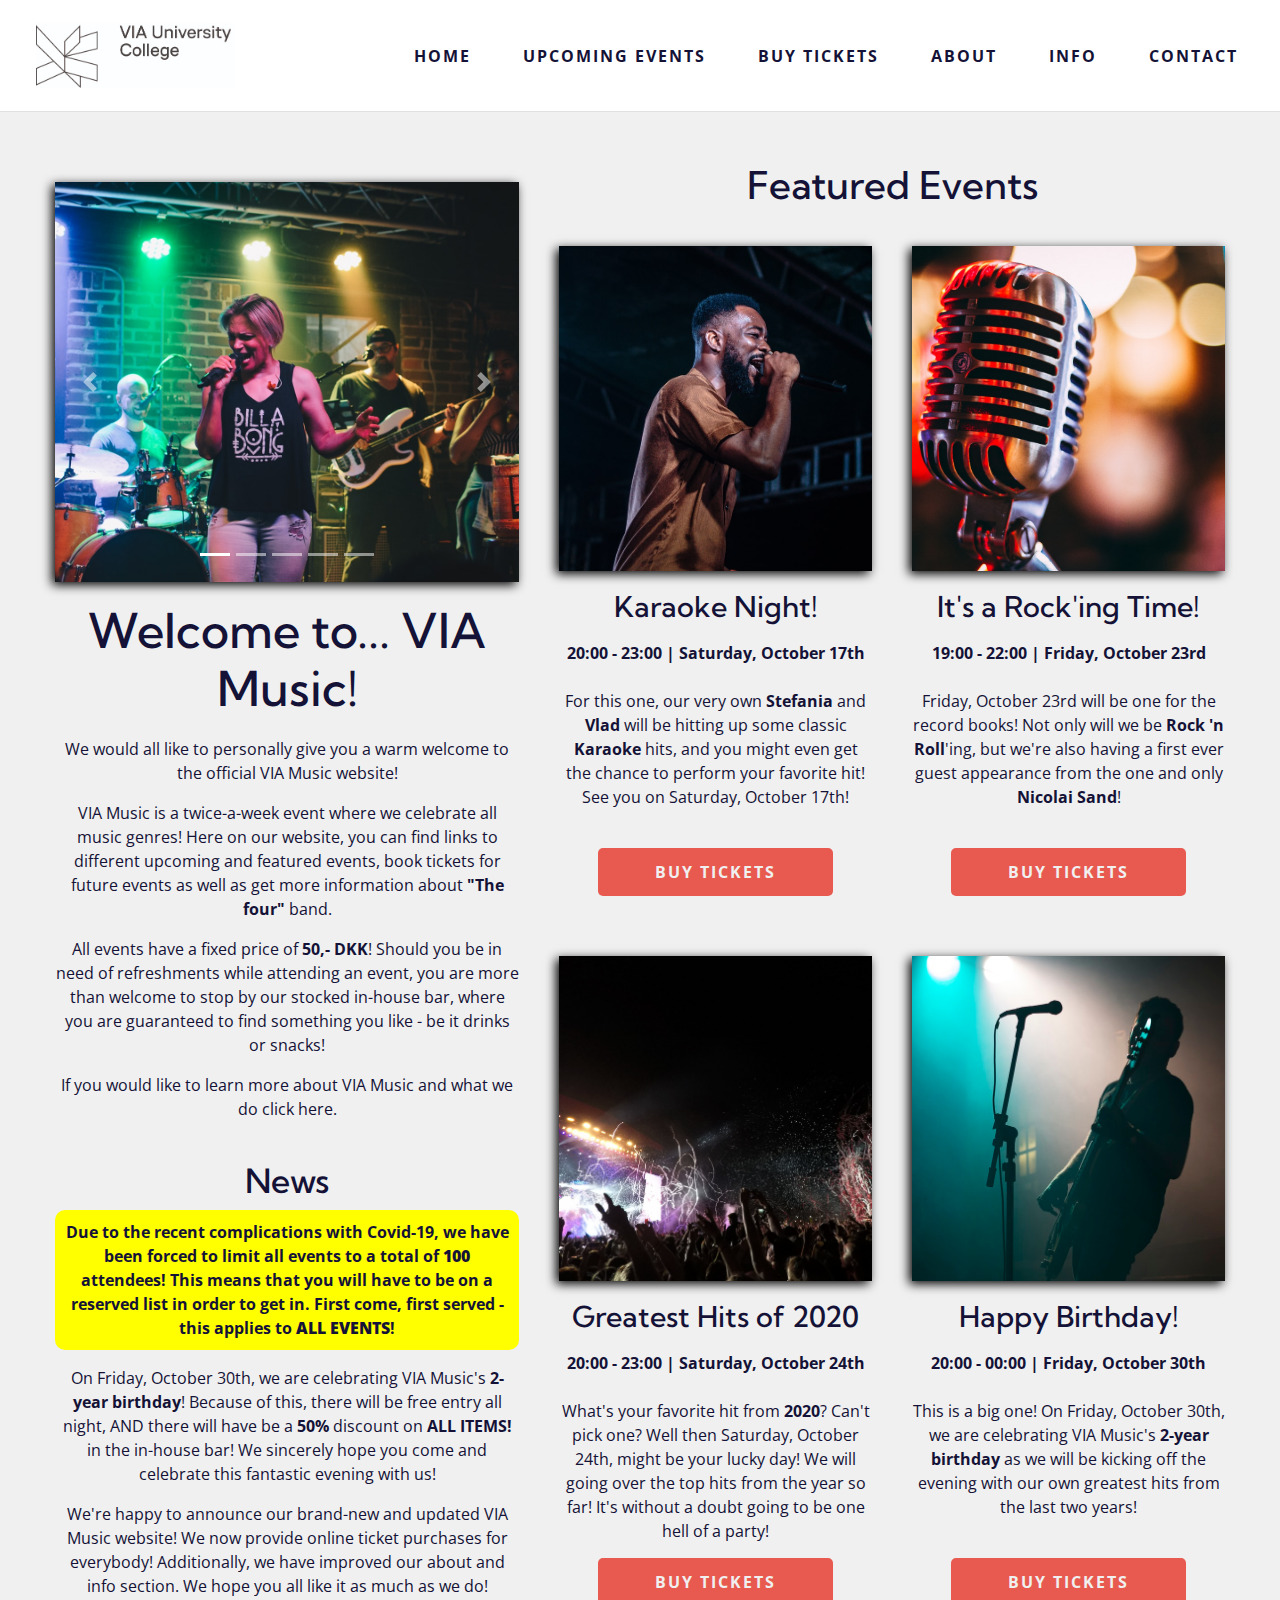
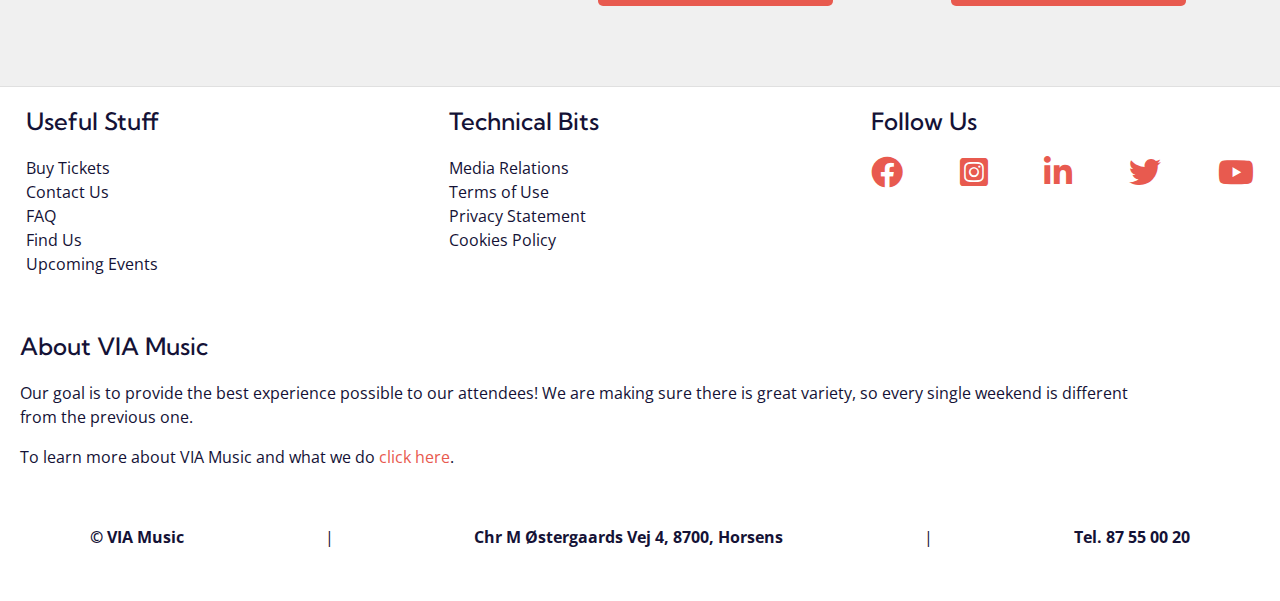
<file: index.html>
<!DOCTYPE html>
<html lang="en">
<head>
    <meta charset="UTF-8">
    <meta name="viewport" content="width=device-width, initial-scale=1.0, shrink-to-fit=no">
    <title>VIA Music - Official Homepage</title>

    <!-- Latest compiled and minified CSS -->
    <link rel="stylesheet" href="bootstrap-4.3.1-dist/css/bootstrap.min.css">
    
    <!-- CSS STYLESHEETS: -->
    <link rel="stylesheet" type="text/css" href="css/shared.css">
    <link rel="stylesheet" type="text/css" href="css/index.css">

    <!-- FONTS: -->
    <link rel="stylesheet" href="https://fonts.googleapis.com/css2?family=Kumbh+Sans&family=Open+Sans&display=swap">
    <link rel="stylesheet" href="https://cdnjs.cloudflare.com/ajax/libs/font-awesome/5.14.0/css/all.min.css"/>

    <!-- jQuery library -->
    <script src="https://ajax.googleapis.com/ajax/libs/jquery/3.3.1/jquery.min.js"></script>
    <!-- Popper -->
    <script src="https://cdnjs.cloudflare.com/ajax/libs/popper.js/1.14.7/umd/popper.min.js"></script>

    <!-- Latest compiled JavaScript -->
    <script src="bootstrap-4.3.1-dist/js/bootstrap.min.js"></script>
</head>
<body>
    <!-- HEADER: -->
    <header>
        <nav class="navbar navbar-light navbar-expand-xl">
            <a class="navbar-brand" href="index.html"><img src="images/via-uc-logo.jpg" alt="VIA University Logo"/></a>

            <button class="navbar-toggler" type="button" data-toggle="collapse" data-target="#collapseNavbar">
                <span class="navbar-toggler-icon"></span>
            </button>

            <div class="collapse navbar-collapse" id="collapseNavbar">
                <ul class="navbar-nav ml-auto text-center">
                    <li class="navbar-item"><a class="nav-link" href="index.html">Home</a></li>
                    <li class="navbar-item"><a class="nav-link" href="pages/upcoming.html">Upcoming Events</a></li>
                    <li class="navbar-item"><a class="nav-link" href="pages/tickets.html">Buy Tickets</a></li>
                    <li class="navbar-item"><a class="nav-link" href="pages/about.html">About</a></li>
                    <li class="navbar-item"><a class="nav-link" href="pages/info.html">Info</a></li>
                    <li class="navbar-item"><a class="nav-link" href="pages/contact.html">Contact</a></li>
                </ul>
            </div>
        </nav>
    </header>

    <!-- MAIN: -->
    <main>
        <div class="row">
            <div class="col-xl-5 col-md-6 col-sm-12 text-center left-main">
                <div id="greeting-wrapper">

                    <!-- IMAGE CAROUSEL: -->
                    <div id="myCarousel" class="carousel slide justify-content-center" data-ride="carousel" data-interval="5000">
                        <div class="carousel-inner">
                            <div class="carousel-item active">
                                <img class="d-block mx-auto img-fluid" src="images/band-singing.jpg" alt="Main page picture">
                            </div>
                            <div class="carousel-item">
                                <img class="d-block mx-auto img-fluid" src="images/micAndHeadSet.jpg" alt="Picture of a headset">
                            </div>
                            <div class="carousel-item">
                                <img class="d-block mx-auto img-fluid" src="images/woman-singer.jpg" alt="Picture of a woman singing">
                            </div>
                            <div class="carousel-item">
                                <img class="d-block mx-auto img-fluid" src="images/ladyWithGuitar.jpg" alt="Picture of a woman with a guitar">
                            </div>
                            <div class="carousel-item">
                                <img class="d-block mx-auto img-fluid" src="images/band-playing3.jpg" alt="Picture of a band singing">
                            </div>
                        </div>
            
                        <ul class="carousel-indicators">
                            <li data-target="#myCarousel" data-slide-to="0" class="active"></li>
                            <li data-target="#myCarousel" data-slide-to="1"></li>
                            <li data-target="#myCarousel" data-slide-to="2"></li>
                            <li data-target="#myCarousel" data-slide-to="3"></li>
                            <li data-target="#myCarousel" data-slide-to="4"></li>
                        </ul>
            
                        <a class="carousel-control-prev" href="#myCarousel" data-slide="prev">
                            <span class="carousel-control-prev-icon"></span>
                        </a>
                        <a class="carousel-control-next" href="#myCarousel" data-slide="next">
                            <span class="carousel-control-next-icon"></span>
                        </a>
                    </div>

                    <div id="greeting-text">
                        <h1>Welcome to... VIA Music!</h1>
                        <p>We would all like to personally give you a warm welcome to the official VIA Music website!</p>
                        <p>VIA Music is a twice-a-week event where we celebrate all music genres! Here on our website, you can find links to different upcoming and featured events, book tickets for future events as well as get more information about <b>"The four"</b> band.</p>
                        <p>All events have a fixed price of <b>50,- DKK</b>! Should you be in need of refreshments while attending an event, you are more than welcome to stop by our stocked in-house bar, where you are guaranteed to find something you like - be it drinks or snacks!</p>
                        <p>If you would like to learn more about VIA Music and what we do <a href="pages/about.html">click here</a>.</p>
                    </div>
                </div>
                <div id="news-wrapper">
                    <h3>News</h3>
                    <p class="important-notice">Due to the recent complications with Covid-19, we have been forced to limit all events to a total of <span><b>100</b></span> attendees! This means that you will have to be on a reserved list in order to get in. First come, first served - this applies to <span><b>ALL EVENTS</b></span>!</p>
                    <p>On Friday, October 30th, we are celebrating VIA Music's <b>2-year birthday</b>! Because of this, there will be free entry all night, AND there will have be a <b><span>50%</span></b> discount on <b><span>ALL ITEMS!</span></b> 
                        in the in-house bar! We sincerely hope you come and celebrate this fantastic evening with us!</p>
                    <p>We're happy to announce our brand-new and updated VIA Music website! We now provide online ticket purchases for everybody! Additionally, we have improved our about and info section. We hope you all like it as much as we do!</p>
                </div>
            </div>

            <div class="col-xl-7 col-md-6 col-sm-12 text-center">
                <div class="row">
                    <div class="col-sm-12">
                        <h2>Featured Events</h2>
                    </div>
                    <div class="col-xl-6 col-lg-12">
                        <div class="highlighted-event d-flex flex-column justify-content-between align-items-center">
                            <a href="pages/events/event-1.html"><img class="img-fluid" src="images/man-singer.jpg" alt="Picture of a man singing"/></a>
                            <h4>Karaoke Night!</h4>
                            <p>20:00 - 23:00 | Saturday, October 17th</p>
                            <div class="event-description">
                                <p>For this one, our very own <b>Stefania</b> and <b>Vlad</b> will be hitting up some classic <b>Karaoke</b> hits, and you might even get the chance to perform your favorite hit! See you on Saturday, October 17th!</p>
                            </div>
                            <a href="pages/tickets.html" class="button">Buy Tickets</a>
                        </div>
                    </div>
                    <div class="col-xl-6 col-lg-12">
                        <div class="highlighted-event d-flex flex-column justify-content-between align-items-center">
                            <a href="pages/events/event-2.html"><img class="img-fluid" src="images/microphone.jpg" alt="Close-up picture of a microphone"/></a>
                            <h4>It's a Rock'ing Time!</h4>
                            <p>19:00 - 22:00 | Friday, October 23rd</p>
                            <div class="event-description">
                                <p>Friday, October 23rd will be one for the record books! Not only will we be <b>Rock 'n Roll</b>'ing, but we're also having a first ever guest appearance from the one and only <b>Nicolai Sand</b>!</p>
                            </div>
                            <a href="pages/tickets.html" class="button">Buy Tickets</a>
                        </div>
                    </div>
                </div>

                <div class="row">
                    <div class="col-xl-6 col-lg-12">
                        <div class="highlighted-event d-flex flex-column justify-content-between align-items-center">
                            <a href="pages/events/event-3.html"><img class="img-fluid" src="images/opening.jpg" alt="Picture of a concert"/></a>
                            <h4>Greatest Hits of 2020</h4>
                            <p>20:00 - 23:00 | Saturday, October 24th</p>
                            <div class="event-description">
                                <p>What's your favorite hit from <b>2020</b>? Can't pick one? Well then Saturday, October 24th, might be your lucky day! We will going over the top hits from the year so far! It's without a doubt going to be one hell of a party!</p>
                            </div>
                            <a href="pages/tickets.html" class="button">Buy Tickets</a>
                        </div>
                    </div>
                    <div class="col-xl-6 col-lg-12">
                        <div class="highlighted-event d-flex flex-column justify-content-between align-items-center">
                            <a href="pages/events/event-4.html"><img class="img-fluid" src="images/guitar-man.jpg" alt="Picture of a man playing the guitar next to a microphone"/></a>
                            <h4>Happy Birthday!</h4>
                            <p>20:00 - 00:00 | Friday, October 30th</p>
                            <div class="event-description">
                                <p>This is a big one! On Friday, October 30th, we are celebrating VIA Music's <b>2-year birthday</b> as we will be kicking off the evening with our own greatest hits from the last two years!</p>
                            </div>
                            <a href="pages/tickets.html" class="button">Buy Tickets</a>
                        </div>
                    </div>
                </div>
            </div>
        </div>
    </main>

    <!-- FOOTER: -->
    <footer>
        <div id="left-footer">
            <div id="about-wrapper" class="footer-wrapper left-footer-wrapper">
                <h5>About VIA Music</h5>
                <p>Our goal is to provide the best experience possible to our attendees! We are making sure there is great variety, so every single weekend is different from the previous one.</p>
                <p>To learn more about VIA Music and what we do <a href="pages/about.html">click here</a>.</p>
            </div>
            <div id="copyright-wrapper" class="footer-wrapper left-footer-wrapper">
                <ul>
                    <li><p>&copy; VIA Music</p></li>
                    <li>|</li>
                    <li><p>Chr M Østergaards Vej 4, 8700, Horsens</p></li>
                    <li>|</li>
                    <li><p>Tel. 87 55 00 20</p></li>
                </ul>
            </div>
        </div>
        <div id="right-footer">
            <div id="useful-stuff-wrapper" class="footer-wrapper right-footer-wrapper">
                <h5>Useful Stuff</h5>
                <ul>
                    <li><a href="pages/tickets.html">Buy Tickets</a></li>
                    <li><a href="pages/contact.html">Contact Us</a></li>
                    <li><a href="#">FAQ</a></li>
                    <li><a href="#">Find Us</a></li>
                    <li><a href="pages/upcoming.html">Upcoming Events</a></li>
                </ul>
            </div>
            <div id="technical-bits-wrapper" class="footer-wrapper right-footer-wrapper">
                <h5>Technical Bits</h5>
                <ul>
                    <li><a href="#">Media Relations</a></li>
                    <li><a href="#">Terms of Use</a></li>
                    <li><a href="#">Privacy Statement</a></li>
                    <li><a href="#">Cookies Policy</a></li>
                </ul>
            </div>
            <div id="follow-us-wrapper" class="footer-wrapper right-footer-wrapper">
                <h5>Follow Us</h5>
                <ul>
                    <li><a href="http://www.facebook.com/viauniversitycollege" target="_blank" class="fab fa-facebook"></a></li>
                    <li><a href="http://www.instagram.com/viauniversitycollege" target="_blank" class="fab fa-instagram-square"></a></li>
                    <li><a href="http://www.linkedin.com/school/453415" target="_blank" class="fab fa-linkedin-in"></a></li>
                    <li><a href="http://www.twitter.com/VIAuniversity" target="_blank" class="fab fa-twitter"></a></li>
                    <li><a href="http://www.youtube.com/user/VIAuc" target="_blank" class="fab fa-youtube"></a></li>
                </ul>
            </div>
        </div>
    </footer>
</body>
</html>
</file>
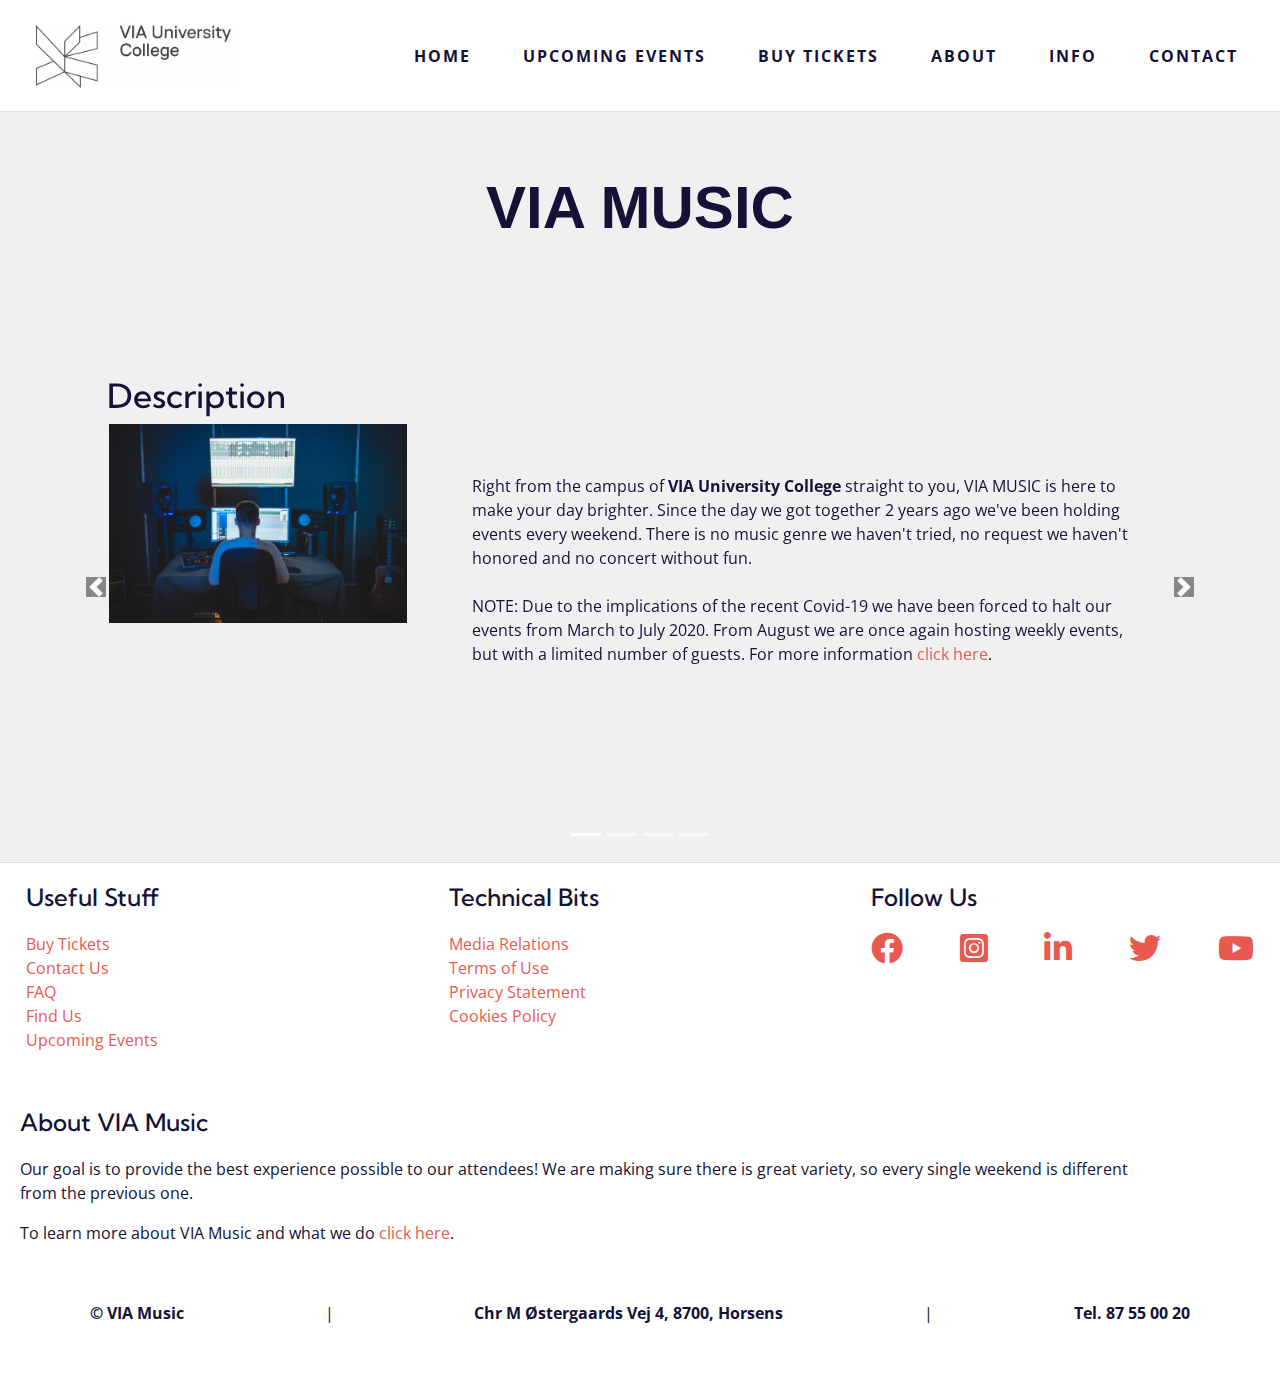
<file: pages/about.html>
<!DOCTYPE html>
<html lang="en">
<head>
    <meta charset="UTF-8">
    <meta name="viewport" content="width=device-width, initial-scale=1.0">
    <title>About</title>
    <!-- Latest compiled and minified CSS -->
    <link rel="stylesheet" href="https://maxcdn.bootstrapcdn.com/bootstrap/4.0.0/css/bootstrap.min.css">

    <!-- CSS STYLESHEETS: -->
    <link rel="stylesheet" type="text/css" href="../css/shared.css">
    <link rel="stylesheet" type="text/css" href="../css/about.css">

    <!-- FONTS: -->
    <link rel="stylesheet" href="https://fonts.googleapis.com/css2?family=Kumbh+Sans&family=Open+Sans&display=swap">
    <link rel="stylesheet" href="https://cdnjs.cloudflare.com/ajax/libs/font-awesome/5.14.0/css/all.min.css"/>

    <!-- jQuery library -->
    <script src="https://ajax.googleapis.com/ajax/libs/jquery/3.3.1/jquery.min.js"></script>
    <!-- Popper JS -->
    <script src="https://cdnjs.cloudflare.com/ajax/libs/popper.js/1.12.9/umd/popper.min.js"></script>
    <!-- Latest compiled JavaScript -->
    <script src="https://maxcdn.bootstrapcdn.com/bootstrap/4.0.0/js/bootstrap.min.js"></script>
</head>
<body>
    <!-- HEADER: -->
    <header>
        <nav class="navbar navbar-light navbar-expand-xl">
            <a class="navbar-brand" href="../index.html"><img src="../images/via-uc-logo.jpg" alt="VIA University Logo"/></a>

            <button class="navbar-toggler" type="button" data-toggle="collapse" data-target="#collapseNavbar">
                <span class="navbar-toggler-icon"></span>
            </button>

            <div class="collapse navbar-collapse" id="collapseNavbar">
                <ul class="navbar-nav ml-auto text-center">
                    <li class="navbar-item"><a class="nav-link" href="../index.html">Home</a></li>
                    <li class="navbar-item"><a class="nav-link" href="upcoming.html">Upcoming Events</a></li>
                    <li class="navbar-item"><a class="nav-link" href="tickets.html">Buy Tickets</a></li>
                    <li class="navbar-item"><a class="nav-link" href="about.html">About</a></li>
                    <li class="navbar-item"><a class="nav-link" href="info.html">Info</a></li>
                    <li class="navbar-item"><a class="nav-link" href="contact.html">Contact</a></li>
                </ul>
            </div>
        </nav>
    </header>

    <!-- Main Content -->

    <main>
        <!-- title -->
        <div id="about_header">
            <h1><b>VIA MUSIC</b></h1>
        </div>

        <div id="carousel_about" class = "carousel slide" data-ride = "carousel">
            <ol class="carousel-indicators">
                <li data-target="#carousel_about" data-slide-to="0" class="active"></li>
                <li data-target="#carousel_about" data-slide-to="1"></li>
                <li data-target="#carousel_about" data-slide-to="2"></li>
                <li data-target="#carousel_about" data-slide-to="3"></li>
            </ol>
            <div class="carousel-inner">
                <!-- Description -->
                <div class="carousel-item active" id = "description" class = "row">
                    <div class = "row offset-1">
                        <h3>Description</h3>
                    </div>
                    <div class="row">
                        <div class = "col-lg-3 offset-1">
                            <img src = "../images/studio.jpg" alt="" class="img-fluid">
                        </div>
                        <div class = "col-lg-7 offset-sm-1 text">
                            <p>
                                Right from the campus of <b>VIA University College</b> straight to you, VIA MUSIC is here to make your day brighter.
                                Since the day we got together 2 years ago we've been holding events every weekend.
                                There is no music genre we haven't tried, no request we haven't honored and no concert without fun.
                                <br> <br>
                                NOTE: Due to the implications of the recent Covid-19 we have been forced to halt our events from March to July 2020.
                                From August we are once again hosting weekly events, but with a limited number of guests.
                                For more information <a href="../index.html">click here</a>.

                            </p>
                        </div>

                    </div>
                </div>
                <!-- History -->
                <div class="carousel-item" id="history">
                    <div class = "row offset-1">
                        <h3>History</h3>
                    </div>
                    <div class="row">
                        <div class = "col-lg-3 offset-1">
                            <img src="../images/micAndHeadSet.jpg" alt="Microphone" class = "img-fluid">
                        </div>
                        <div class = "col-lg-7 offset-sm-1 text">
                            <p>
                                How did we meet? We atended the same class in VIA.
                                <br>
                                And when did we meet? In our first semester, of course.
                                <br>
                                Do we have the same taste in music? Certainly not! After all everyone is different.
                                <br>
                                But we share the same passion for it and the same respect for each other and that is why we work so well together.

                            </p>
                        </div>
                    </div>
                </div>
                <!-- Inspiration -->
                <div class="carousel-item">
                        <div class = "row offset-1">
                            <h3>Inspiration</h3>
                        </div>
                        <div id = "inspiration" class = "row" >

                            <div class = "col-lg-3 offset-1">
                                <img src = "../images/ladyWithGuitar.jpg" alt = "Lady with guitar" class="img-fluid">
                            </div>
                            <div class = "col-lg-7 offset-sm-1 text">
                                <p>Our inspiration is limitless.
                                    From classics like <b>Pink Floyd</b> and <b>The Rolling Stones</b> to the mordern era with artists like <b>Lana del Rey</b> and <b>
                                        Florence and the Machine.</b>
                                    <br>
                                    We rock amazing tracks, from our own original ones to various covers of your most favourite songs.

                                </p>
                            </div>
                        </div>
                    </div>
                <!-- Opening times -->
                <div class="carousel-item">
                    <div class = "row offset-1">
                        <h3>Opening Times</h3>
                    </div>
                    <div id = "opening_times" class = "row" >
                        <div class = "col-lg-3 offset-1">
                            <img src = "../images/opening.jpg" alt = "Opening Night" class = "img-fluid">
                        </div>

                        <div class = "col-lg-7 offset-sm-1 text">
                            <p>
                                <b>Our First Opening Night!</b>
                                On our very first opening night we managed to hit the record books with over 500 hundred atendees!
                                <br>
                                Come every night from Friday to Sunday from 20:00 up to 02:00 to experience the amazing energy of our music!
                                <br><br>
                                <b id="schedule">Schedule</b> <br>
                            <ul id="opening">
                                <li>
                                    Friday     20:00 - 02:00
                                </li>
                                <li>
                                    Saturday   20:00 - 02:00
                                </li>
                                <li>
                                    Sunday     20:00 - 00:00
                                </li>
                            </ul>

                            </p>
                        </div>

                    </div>
                </div>

            </div>

            <a class="carousel-control-prev" href="#carousel_about" role="button" data-slide="prev">
                <span class="carousel-control-prev-icon" aria-hidden="true"></span>
                <span class="sr-only">Previous</span>
            </a>
            <a class="carousel-control-next" href="#carousel_about" role="button" data-slide="next">
                <span class="carousel-control-next-icon" aria-hidden="true"></span>
                <span class="sr-only">Next</span>
            </a>

        </div>







    </main>
    
    
    
    
    
    
    <!-- FOOTER: -->
    <footer>
        <div id="left-footer">
            <div id="about-wrapper" class="footer-wrapper left-footer-wrapper">
                <h5>About VIA Music</h5>
                <p>Our goal is to provide the best experience possible to our attendees! We are making sure there is great variety, so every single weekend is different from the previous one.</p>
                <p>To learn more about VIA Music and what we do <a href="about.html">click here</a>.</p>
            </div>
            <div id="copyright-wrapper" class="footer-wrapper left-footer-wrapper">
                <ul>
                    <li><p>&copy; VIA Music</p></li>
                    <li>|</li>
                    <li><p>Chr M Østergaards Vej 4, 8700, Horsens</p></li>
                    <li>|</li>
                    <li><p>Tel. 87 55 00 20</p></li>
                </ul>
            </div>
        </div>
        <div id="right-footer">
            <div id="useful-stuff-wrapper" class="footer-wrapper right-footer-wrapper">
                <h5>Useful Stuff</h5>
                <ul>
                    <li><a href="tickets.html">Buy Tickets</a></li>
                    <li><a href="contact.html">Contact Us</a></li>
                    <li><a href="#">FAQ</a></li>
                    <li><a href="#">Find Us</a></li>
                    <li><a href="upcoming.html">Upcoming Events</a></li>
                </ul>
            </div>
            <div id="technical-bits-wrapper" class="footer-wrapper right-footer-wrapper">
                <h5>Technical Bits</h5>
                <ul>
                    <li><a href="#">Media Relations</a></li>
                    <li><a href="#">Terms of Use</a></li>
                    <li><a href="#">Privacy Statement</a></li>
                    <li><a href="#">Cookies Policy</a></li>
                </ul>
            </div>
            <div id="follow-us-wrapper" class="footer-wrapper right-footer-wrapper">
                <h5>Follow Us</h5>
                <ul>
                    <li><a href="http://www.facebook.com/viauniversitycollege" target="_blank" class="fab fa-facebook"></a></li>
                    <li><a href="http://www.instagram.com/viauniversitycollege" target="_blank" class="fab fa-instagram-square"></a></li>
                    <li><a href="http://www.linkedin.com/school/453415" target="_blank" class="fab fa-linkedin-in"></a></li>
                    <li><a href="http://www.twitter.com/VIAuniversity" target="_blank" class="fab fa-twitter"></a></li>
                    <li><a href="http://www.youtube.com/user/VIAuc" target="_blank" class="fab fa-youtube"></a></li>
                </ul>
            </div>
        </div>
    </footer>

    <!-- LINK: https://fontawesome.com/icons?d=gallery 

                        other ones we might find useful:
                            class="fas fa-guitar"
                            class="fas fa-music"
                    
    <li><a href="#" target="_blank" class="fas fa-envelope"></a></li>          <--- THIS IS THE MAIL ICON
    -->
</body>
</html>
</file>
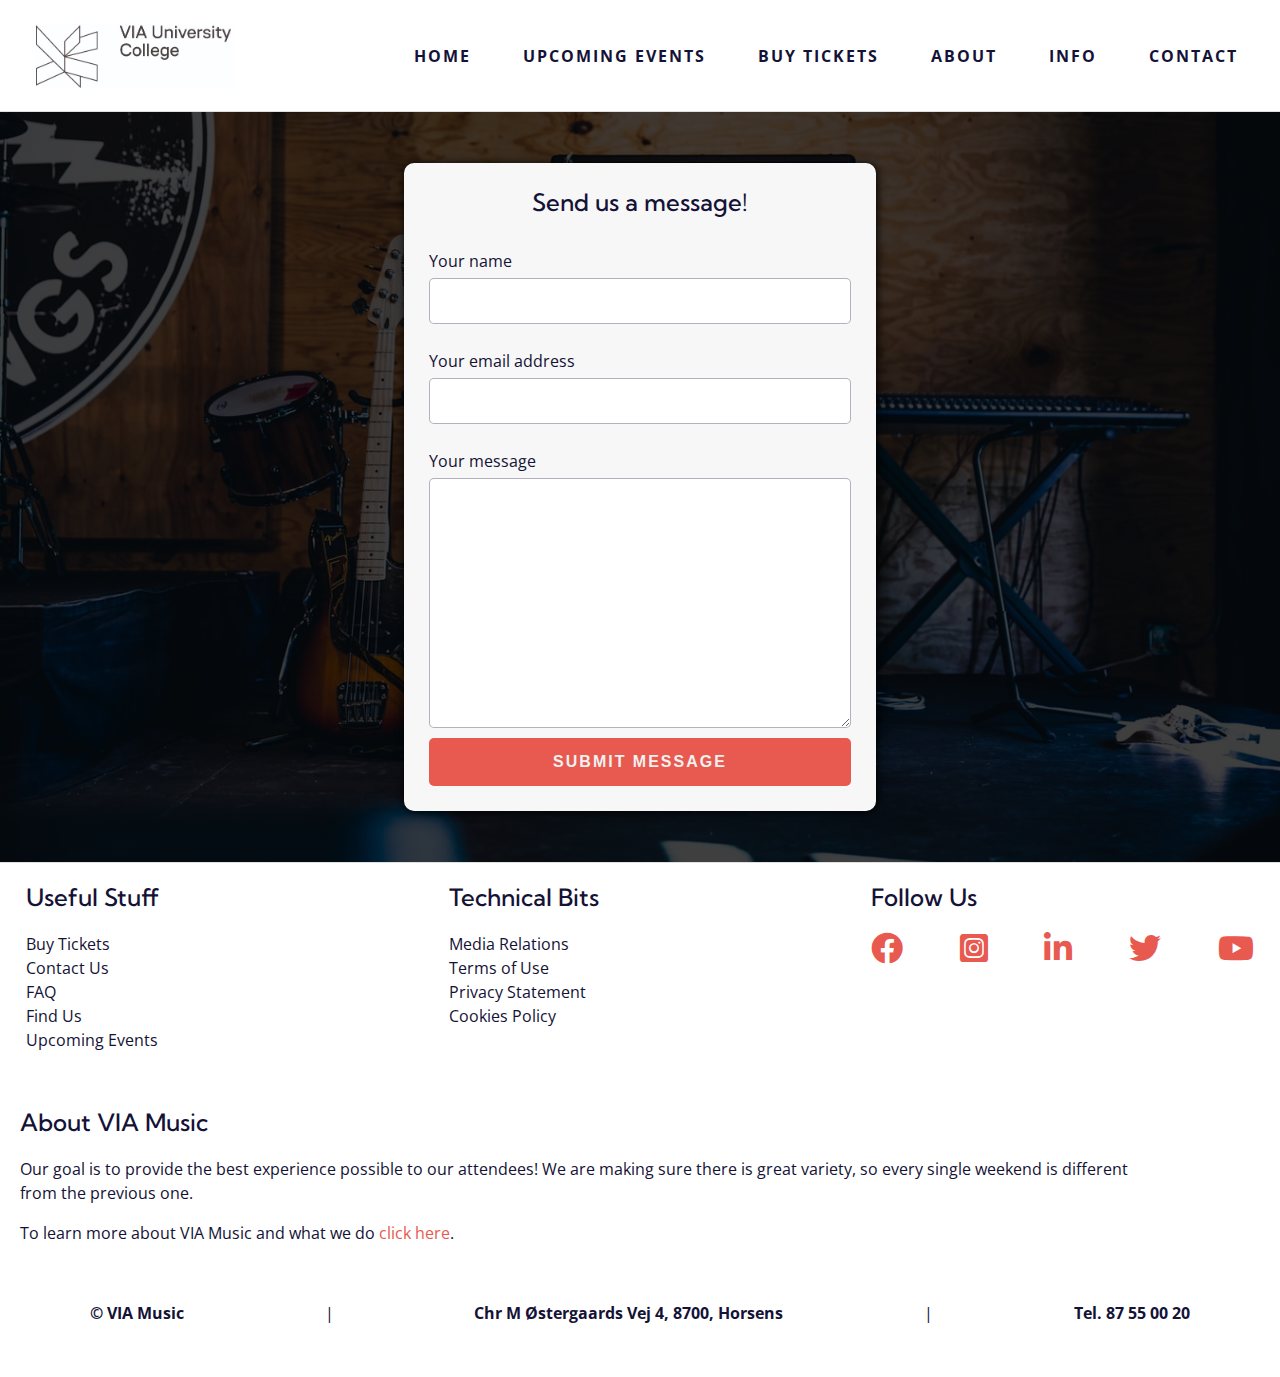
<file: pages/contact.html>
<!DOCTYPE html>
<html lang="en">
<head>
    <meta charset="UTF-8">
    <meta name="viewport" content="width=device-width, initial-scale=1.0, shrink-to-fit=no">
    <title>Contact</title>

    <!-- Latest compiled and minified CSS -->
    <link rel="stylesheet" href="../bootstrap-4.3.1-dist/css/bootstrap.min.css">

    <!-- CSS STYLESHEETS: -->
    <link rel="stylesheet" type="text/css" href="../css/shared.css">
    <link rel="stylesheet" type="text/css" href="../css/contact.css">

    <!-- FONTS: -->
    <link rel="stylesheet" href="https://fonts.googleapis.com/css2?family=Kumbh+Sans&family=Open+Sans&display=swap">
    <link rel="stylesheet" href="https://cdnjs.cloudflare.com/ajax/libs/font-awesome/5.14.0/css/all.min.css"/>
    
    <!-- jQuery library -->
    <script src="https://ajax.googleapis.com/ajax/libs/jquery/3.3.1/jquery.min.js"></script>
    <!-- Popper -->
    <script src="https://cdnjs.cloudflare.com/ajax/libs/popper.js/1.14.7/umd/popper.min.js"></script>
    
    <!-- Latest compiled JavaScript -->
    <script src="../bootstrap-4.3.1-dist/js/bootstrap.min.js"></script>
</head>
<body>
    <!-- HEADER: -->
    <header>
        <nav class="navbar navbar-light navbar-expand-xl">
            <a class="navbar-brand" href="../index.html"><img src="../images/via-uc-logo.jpg" alt="VIA University Logo"/></a>

            <button class="navbar-toggler" type="button" data-toggle="collapse" data-target="#collapseNavbar">
                <span class="navbar-toggler-icon"></span>
            </button>

            <div class="collapse navbar-collapse" id="collapseNavbar">
                <ul class="navbar-nav ml-auto text-center">
                    <li class="navbar-item"><a class="nav-link" href="../index.html">Home</a></li>
                    <li class="navbar-item"><a class="nav-link" href="upcoming.html">Upcoming Events</a></li>
                    <li class="navbar-item"><a class="nav-link" href="tickets.html">Buy Tickets</a></li>
                    <li class="navbar-item"><a class="nav-link" href="about.html">About</a></li>
                    <li class="navbar-item"><a class="nav-link" href="info.html">Info</a></li>
                    <li class="navbar-item"><a class="nav-link" href="contact.html">Contact</a></li>
                </ul>
            </div>
        </nav>
    </header>

    <!-- MAIN: -->
    <main>
        <form name="contactForm" method="get" action="http://www.no-where.com/formhandler.php">
            <h5>Send us a message!</h5>
            <div class="form-section">
                <label for="name">Your name</label>
                <input class="input" type="text" name="name" minlength="2" maxlength="60" required>
            </div>
            <div class="form-section">
                <label for="email">Your email address</label>
                <input class="input" type="text" name="email" minlength="6" maxlength="60" required>
            </div>
            <div class="form-section">
                <label for="message">Your message</label>
                <textarea class="input" name="message" minlength="6" maxlength="3000" required></textarea>
            </div>
            <button type="submit" class="button">Submit Message</button>
        </form>
    </main>

    <!-- FOOTER: -->
    <footer>
        <div id="left-footer">
            <div id="about-wrapper" class="footer-wrapper left-footer-wrapper">
                <h5>About VIA Music</h5>
                <p>Our goal is to provide the best experience possible to our attendees! We are making sure there is great variety, so every single weekend is different from the previous one.</p>
                <p>To learn more about VIA Music and what we do <a href="about.html">click here</a>.</p>
            </div>
            <div id="copyright-wrapper" class="footer-wrapper left-footer-wrapper">
                <ul>
                    <li><p>&copy; VIA Music</p></li>
                    <li>|</li>
                    <li><p>Chr M Østergaards Vej 4, 8700, Horsens</p></li>
                    <li>|</li>
                    <li><p>Tel. 87 55 00 20</p></li>
                </ul>
            </div>
        </div>
        <div id="right-footer">
            <div id="useful-stuff-wrapper" class="footer-wrapper right-footer-wrapper">
                <h5>Useful Stuff</h5>
                <ul>
                    <li><a href="tickets.html">Buy Tickets</a></li>
                    <li><a href="contact.html">Contact Us</a></li>
                    <li><a href="#">FAQ</a></li>
                    <li><a href="#">Find Us</a></li>
                    <li><a href="upcoming.html">Upcoming Events</a></li>
                </ul>
            </div>
            <div id="technical-bits-wrapper" class="footer-wrapper right-footer-wrapper">
                <h5>Technical Bits</h5>
                <ul>
                    <li><a href="#">Media Relations</a></li>
                    <li><a href="#">Terms of Use</a></li>
                    <li><a href="#">Privacy Statement</a></li>
                    <li><a href="#">Cookies Policy</a></li>
                </ul>
            </div>
            <div id="follow-us-wrapper" class="footer-wrapper right-footer-wrapper">
                <h5>Follow Us</h5>
                <ul>
                    <li><a href="http://www.facebook.com/viauniversitycollege" target="_blank" class="fab fa-facebook"></a></li>
                    <li><a href="http://www.instagram.com/viauniversitycollege" target="_blank" class="fab fa-instagram-square"></a></li>
                    <li><a href="http://www.linkedin.com/school/453415" target="_blank" class="fab fa-linkedin-in"></a></li>
                    <li><a href="http://www.twitter.com/VIAuniversity" target="_blank" class="fab fa-twitter"></a></li>
                    <li><a href="http://www.youtube.com/user/VIAuc" target="_blank" class="fab fa-youtube"></a></li>
                </ul>
            </div>
        </div>
    </footer>
</body>
</html>
</file>
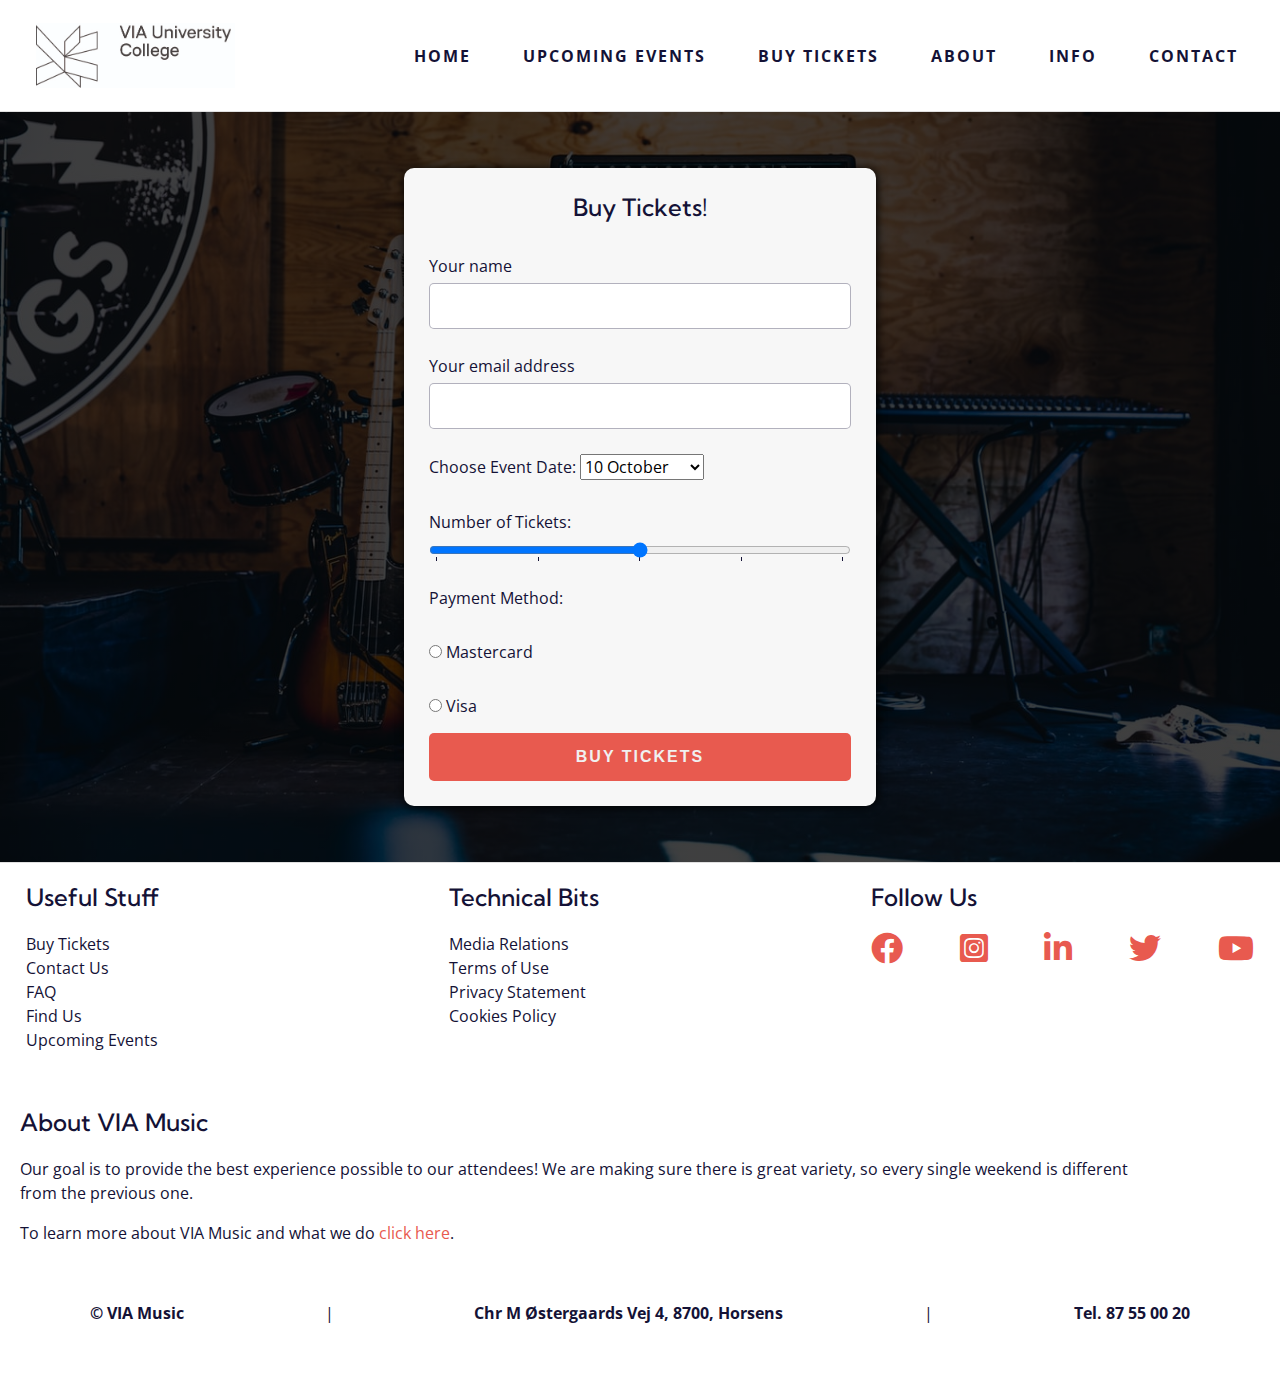
<file: pages/tickets.html>
<!DOCTYPE html>
<html lang="en">
<head>
    <meta charset="UTF-8">
    <meta name="viewport" content="width=device-width, initial-scale=1.0, shrink-to-fit=no">
    <title>VIA Music - Upcoming Events</title>

    <!-- Latest compiled and minified CSS -->
    <link rel="stylesheet" href="../bootstrap-4.3.1-dist/css/bootstrap.min.css">

    <!-- CSS STYLESHEETS: -->
    <link rel="stylesheet" type="text/css" href="../css/shared.css">
    <link rel="stylesheet" type="text/css" href="../css/contact.css">

    <!-- FONTS: -->
    <link rel="stylesheet" href="https://fonts.googleapis.com/css2?family=Kumbh+Sans&family=Open+Sans&display=swap">
    <link rel="stylesheet" href="https://cdnjs.cloudflare.com/ajax/libs/font-awesome/5.14.0/css/all.min.css"/>
    
    <!-- jQuery library -->
    <script src="https://ajax.googleapis.com/ajax/libs/jquery/3.3.1/jquery.min.js"></script>
    
    <!-- Latest compiled JavaScript -->
    <script src="../bootstrap-4.3.1-dist/js/bootstrap.min.js"></script>
</head>
<body>
    <!-- HEADER: -->
    <header>
        <nav class="navbar navbar-light navbar-expand-xl">
            <a class="navbar-brand" href="../index.html"><img src="../images/via-uc-logo.jpg" alt="VIA University Logo"/></a>

            <button class="navbar-toggler" type="button" data-toggle="collapse" data-target="#collapseNavbar">
                <span class="navbar-toggler-icon"></span>
            </button>

            <div class="collapse navbar-collapse" id="collapseNavbar">
                <ul class="navbar-nav ml-auto text-center">
                    <li class="navbar-item"><a class="nav-link" href="../index.html">Home</a></li>
                    <li class="navbar-item"><a class="nav-link" href="upcoming.html">Upcoming Events</a></li>
                    <li class="navbar-item"><a class="nav-link" href="tickets.html">Buy Tickets</a></li>
                    <li class="navbar-item"><a class="nav-link" href="about.html">About</a></li>
                    <li class="navbar-item"><a class="nav-link" href="info.html">Info</a></li>
                    <li class="navbar-item"><a class="nav-link" href="contact.html">Contact</a></li>
                </ul>
            </div>
        </nav>
    </header>

    <main>
        <form name="contactForm" method="get" action="http://www.no-where.com/formhandler.php">
            <h5>Buy Tickets!</h5>
            
            <div class="form-section">
                <label for="name">Your name</label>
                <input class="input" type="text" name="name" minlength="2" maxlength="60" required>
            </div>
            
            <div class="form-section">
                <label for="email">Your email address</label>
                <input class="input" type="text" name="email" minlength="6" maxlength="60" required>
            </div>
            
            <div class="form-section">
                <label>Choose Event Date:
                    <select name="Event">
                        <option value="10/10" selected>10 October</option>
                        <option value="16/10">16 October</option>
                        <option value="17/10">17 October</option>
                        <option value="18/10">18 October</option>
                        <option value="23/10">23 October</option>
                        <option value="24/10">24 October</option>
                        <option value="30/10">30 October</option>
                        <option value="31/10">31 October</option>
                        <option value="06/11">06 November</option>
                        <option value="07/11">07 November</option>
                    </select>
                </label>
            </div>
            
            <div class="form-section">
                <label for="vol">Number of Tickets:</label>
                <input type="range" list="tickmarks" name="number" min="1" max="5">
                <datalist id="tickmarks">
                    <option value="1"></option>
                    <option value="2"></option>
                    <option value="3"></option>
                    <option value="4"></option>
                    <option value="5"></option>
                </datalist>
            </div>
            
            <div class="form-section">
                <label>Payment Method:</label>
                <div>                    
                    <input type="radio" name="payment" value="mastercard">
                    <label for="mastercard">Mastercard</label>
                </div>
                <div>
                    <input type="radio" id="rock" name="payment" value="visa">
                    <label for="visa">Visa</label>
                </div>
            </div>
            
            <button type="submit" class="button">Buy Tickets</button>
        </form>
    </main>

    <!-- FOOTER: -->
    <footer>
        <div id="left-footer">
            <div id="about-wrapper" class="footer-wrapper left-footer-wrapper">
                <h5>About VIA Music</h5>
                <p>Our goal is to provide the best experience possible to our attendees! We are making sure there is great variety, so every single weekend is different from the previous one.</p>
                <p>To learn more about VIA Music and what we do <a href="about.html">click here</a>.</p>
            </div>
            <div id="copyright-wrapper" class="footer-wrapper left-footer-wrapper">
                <ul>
                    <li><p>&copy; VIA Music</p></li>
                    <li>|</li>
                    <li><p>Chr M Østergaards Vej 4, 8700, Horsens</p></li>
                    <li>|</li>
                    <li><p>Tel. 87 55 00 20</p></li>
                </ul>
            </div>
        </div>
        <div id="right-footer">
            <div id="useful-stuff-wrapper" class="footer-wrapper right-footer-wrapper">
                <h5>Useful Stuff</h5>
                <ul>
                    <li><a href="tickets.html">Buy Tickets</a></li>
                    <li><a href="contact.html">Contact Us</a></li>
                    <li><a href="#">FAQ</a></li>
                    <li><a href="#">Find Us</a></li>
                    <li><a href="upcoming.html">Upcoming Events</a></li>
                </ul>
            </div>
            <div id="technical-bits-wrapper" class="footer-wrapper right-footer-wrapper">
                <h5>Technical Bits</h5>
                <ul>
                    <li><a href="#">Media Relations</a></li>
                    <li><a href="#">Terms of Use</a></li>
                    <li><a href="#">Privacy Statement</a></li>
                    <li><a href="#">Cookies Policy</a></li>
                </ul>
            </div>
            <div id="follow-us-wrapper" class="footer-wrapper right-footer-wrapper">
                <h5>Follow Us</h5>
                <ul>
                    <li><a href="http://www.facebook.com/viauniversitycollege" target="_blank" class="fab fa-facebook"></a></li>
                    <li><a href="http://www.instagram.com/viauniversitycollege" target="_blank" class="fab fa-instagram-square"></a></li>
                    <li><a href="http://www.linkedin.com/school/453415" target="_blank" class="fab fa-linkedin-in"></a></li>
                    <li><a href="http://www.twitter.com/VIAuniversity" target="_blank" class="fab fa-twitter"></a></li>
                    <li><a href="http://www.youtube.com/user/VIAuc" target="_blank" class="fab fa-youtube"></a></li>
                </ul>
            </div>
        </div>
    </footer>
</body>
</html>
</file>
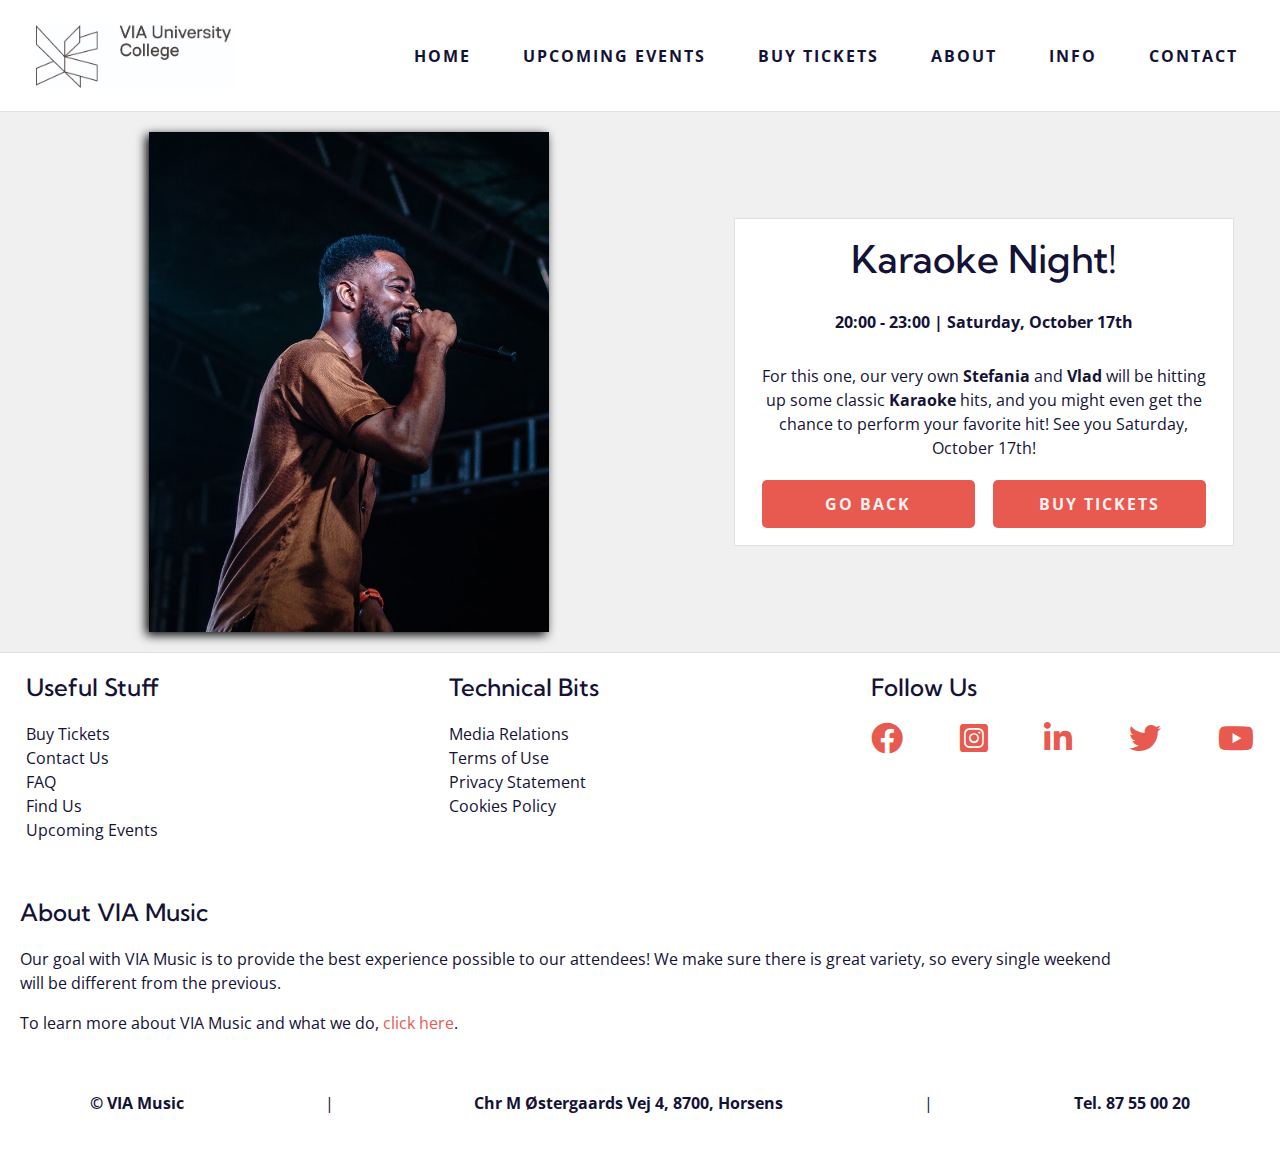
<file: pages/events/event-1.html>
<!DOCTYPE html>
<html lang="en">
<head>
    <meta charset="UTF-8">
    <meta name="viewport" content="width=device-width, initial-scale=1.0">
    <title>Featured Event - Karaoke Night</title>
    
    <!-- Latest compiled and minified CSS -->
    <link rel="stylesheet" href="https://maxcdn.bootstrapcdn.com/bootstrap/4.0.0/css/bootstrap.min.css">
    
    <!-- CSS STYLESHEETS: -->
    <link rel="stylesheet" type="text/css" href="../../css/shared.css">
    <link rel="stylesheet" type="text/css" href="../../css/event.css">

    <!-- FONTS: -->
    <link rel="stylesheet" href="https://fonts.googleapis.com/css2?family=Kumbh+Sans&family=Open+Sans&display=swap">
    <link rel="stylesheet" href="https://cdnjs.cloudflare.com/ajax/libs/font-awesome/5.14.0/css/all.min.css"/>

    
    <!-- jQuery library -->
    <script src="https://ajax.googleapis.com/ajax/libs/jquery/3.3.1/jquery.min.js"></script>
    <!-- Popper JS -->
    <script src="https://cdnjs.cloudflare.com/ajax/libs/popper.js/1.12.9/umd/popper.min.js"></script>
    <!-- Latest compiled JavaScript -->
    <script src="https://maxcdn.bootstrapcdn.com/bootstrap/4.0.0/js/bootstrap.min.js"></script>
</head>
<body>
    <!-- HEADER: -->
    <header>
        <nav class="navbar navbar-light navbar-expand-xl">
            <a class="navbar-brand" href="../../index.html"><img src="../../images/via-uc-logo.jpg" alt="VIA University Logo"/></a>

            <button class="navbar-toggler" type="button" data-toggle="collapse" data-target="#collapseNavbar">
                <span class="navbar-toggler-icon"></span>
            </button>

            <div class="collapse navbar-collapse" id="collapseNavbar">
                <ul class="navbar-nav ml-auto text-center">
                    <li class="navbar-item"><a class="nav-link" href="../../index.html">Home</a></li>
                    <li class="navbar-item"><a class="nav-link" href="../upcoming.html">Upcoming Events</a></li>
                    <li class="navbar-item"><a class="nav-link" href="../tickets.html">Buy Tickets</a></li>
                    <li class="navbar-item"><a class="nav-link" href="../about.html">About</a></li>
                    <li class="navbar-item"><a class="nav-link" href="../info.html">Info</a></li>
                    <li class="navbar-item"><a class="nav-link" href="../contact.html">Contact</a></li>
                </ul>
            </div>
        </nav>
    </header>

    <!-- MAIN: -->
    <main>
        <div class="row d-flex justify-content-around align-items-center">
            <div class="col-xl-6 col-lg-12 d-flex justify-content-center">
                <img class="img-fluid" src="../../images/man-singer.jpg" alt="Picture of a man singing">
            </div>
            <div class="col-xl-5 col-lg-12">
                <div class="event-text text-center d-flex flex-column justify-content-between">
                    <h2>Karaoke Night!</h2>
                    <p>20:00 - 23:00 | Saturday, October 17th</p>
                    <p>For this one, our very own <b>Stefania</b> and <b>Vlad</b> will be hitting up some classic <b>Karaoke</b> hits, and you might even get the chance to perform your favorite hit! See you Saturday, October 17th!</p>
                    <div class="event-buttons">
                        <a href="../../index.html" class="button">Go Back</a>
                        <a href="../tickets.html" class="button">Buy Tickets</a>
                    </div>
                </div>
            </div>
        </div>
    </main>

    <!-- FOOTER: -->
    <footer>
        <div id="left-footer">
            <div id="about-wrapper" class="footer-wrapper left-footer-wrapper">
                <h5>About VIA Music</h5>
                <p>Our goal with VIA Music is to provide the best experience possible to our attendees! We make sure there is great variety, so every single weekend will be different from the previous.</p>
                <p>To learn more about VIA Music and what we do, <a href="../about.html">click here</a>.</p>
            </div>
            <div id="copyright-wrapper" class="footer-wrapper left-footer-wrapper">
                <ul>
                    <li><p>&copy; VIA Music</p></li>
                    <li>|</li>
                    <li><p>Chr M Østergaards Vej 4, 8700, Horsens</p></li>
                    <li>|</li>
                    <li><p>Tel. 87 55 00 20</p></li>
                </ul>
            </div>
        </div>
        <div id="right-footer">
            <div id="useful-stuff-wrapper" class="footer-wrapper right-footer-wrapper">
                <h5>Useful Stuff</h5>
                <ul>
                    <li><a href="../tickets.html">Buy Tickets</a></li>
                    <li><a href="../contact.html">Contact Us</a></li>
                    <li><a href="#">FAQ</a></li>
                    <li><a href="#">Find Us</a></li>
                    <li><a href="../upcoming.html">Upcoming Events</a></li>
                </ul>
            </div>
            <div id="technical-bits-wrapper" class="footer-wrapper right-footer-wrapper">
                <h5>Technical Bits</h5>
                <ul>
                    <li><a href="#">Media Relations</a></li>
                    <li><a href="#">Terms of Use</a></li>
                    <li><a href="#">Privacy Statement</a></li>
                    <li><a href="#">Cookies Policy</a></li>
                </ul>
            </div>
            <div id="follow-us-wrapper" class="footer-wrapper right-footer-wrapper">
                <h5>Follow Us</h5>
                <ul>
                    <li><a href="http://www.facebook.com/viauniversitycollege" target="_blank" class="fab fa-facebook"></a></li>
                    <li><a href="http://www.instagram.com/viauniversitycollege" target="_blank" class="fab fa-instagram-square"></a></li>
                    <li><a href="http://www.linkedin.com/school/453415" target="_blank" class="fab fa-linkedin-in"></a></li>
                    <li><a href="http://www.twitter.com/VIAuniversity" target="_blank" class="fab fa-twitter"></a></li>
                    <li><a href="http://www.youtube.com/user/VIAuc" target="_blank" class="fab fa-youtube"></a></li>
                </ul>
            </div>
        </div>
    </footer>
</html>
</file>
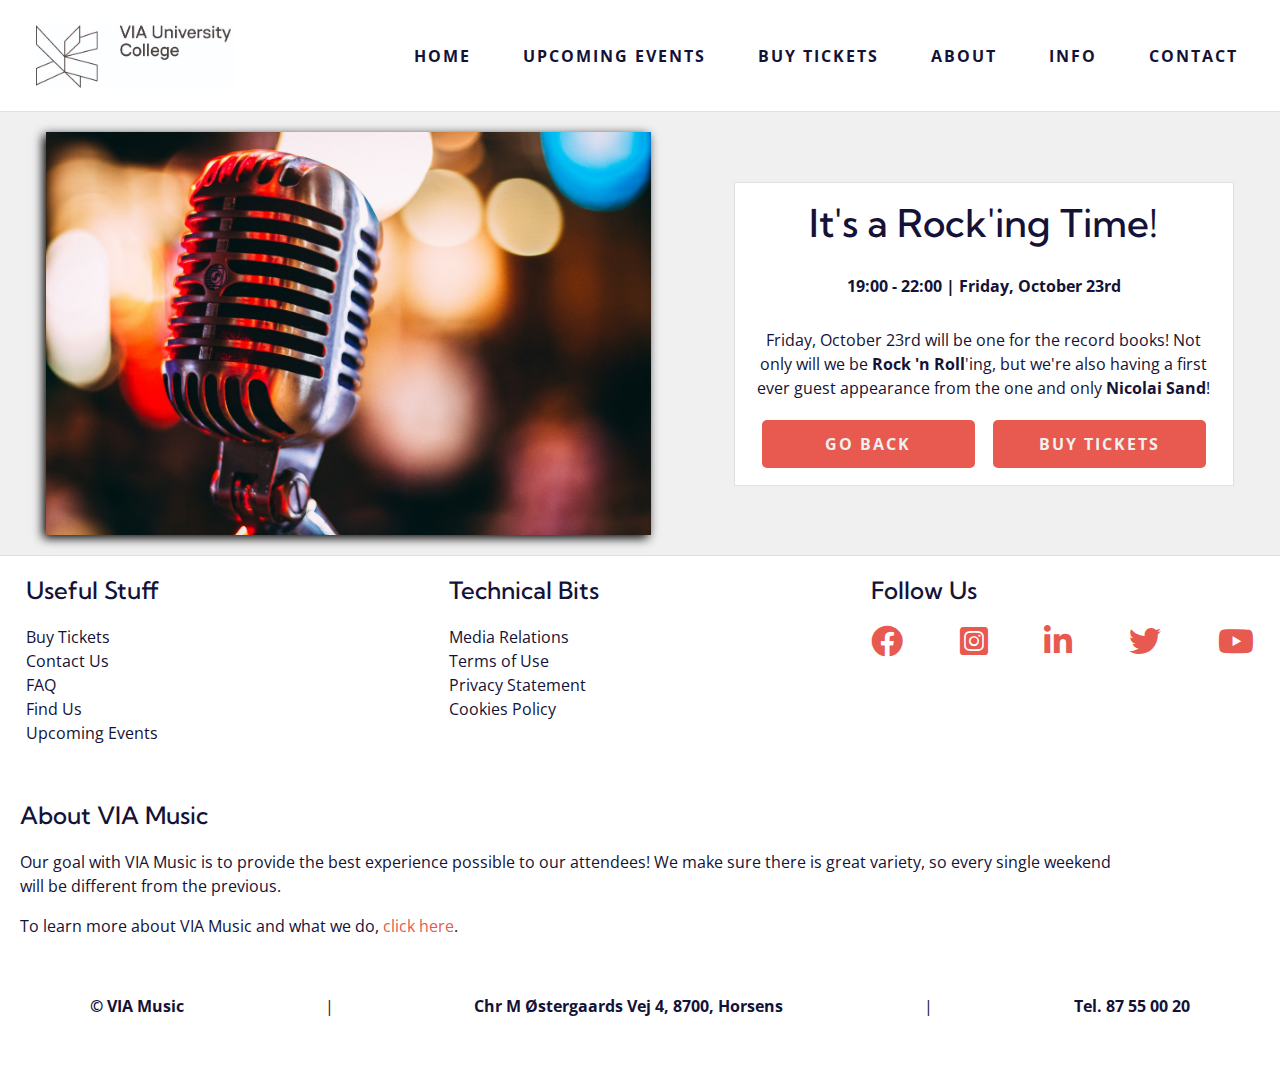
<file: pages/events/event-2.html>
<!DOCTYPE html>
<html lang="en">
<head>
    <meta charset="UTF-8">
    <meta name="viewport" content="width=device-width, initial-scale=1.0">
    <title>Featured Event - It's a Rock'ing Time!</title>
    
    <!-- Latest compiled and minified CSS -->
    <link rel="stylesheet" href="https://maxcdn.bootstrapcdn.com/bootstrap/4.0.0/css/bootstrap.min.css">
    
    <!-- CSS STYLESHEETS: -->
    <link rel="stylesheet" type="text/css" href="../../css/shared.css">
    <link rel="stylesheet" type="text/css" href="../../css/event.css">

    <!-- FONTS: -->
    <link rel="stylesheet" href="https://fonts.googleapis.com/css2?family=Kumbh+Sans&family=Open+Sans&display=swap">
    <link rel="stylesheet" href="https://cdnjs.cloudflare.com/ajax/libs/font-awesome/5.14.0/css/all.min.css"/>

    
    <!-- jQuery library -->
    <script src="https://ajax.googleapis.com/ajax/libs/jquery/3.3.1/jquery.min.js"></script>
    <!-- Popper JS -->
    <script src="https://cdnjs.cloudflare.com/ajax/libs/popper.js/1.12.9/umd/popper.min.js"></script>
    <!-- Latest compiled JavaScript -->
    <script src="https://maxcdn.bootstrapcdn.com/bootstrap/4.0.0/js/bootstrap.min.js"></script>
</head>
<body>
    <!-- HEADER: -->
    <header>
        <nav class="navbar navbar-light navbar-expand-xl">
            <a class="navbar-brand" href="../../index.html"><img src="../../images/via-uc-logo.jpg" alt="VIA University Logo"/></a>

            <button class="navbar-toggler" type="button" data-toggle="collapse" data-target="#collapseNavbar">
                <span class="navbar-toggler-icon"></span>
            </button>

            <div class="collapse navbar-collapse" id="collapseNavbar">
                <ul class="navbar-nav ml-auto text-center">
                    <li class="navbar-item"><a class="nav-link" href="../../index.html">Home</a></li>
                    <li class="navbar-item"><a class="nav-link" href="../upcoming.html">Upcoming Events</a></li>
                    <li class="navbar-item"><a class="nav-link" href="../tickets.html">Buy Tickets</a></li>
                    <li class="navbar-item"><a class="nav-link" href="../about.html">About</a></li>
                    <li class="navbar-item"><a class="nav-link" href="../info.html">Info</a></li>
                    <li class="navbar-item"><a class="nav-link" href="../contact.html">Contact</a></li>
                </ul>
            </div>
        </nav>
    </header>

    <!-- MAIN: -->
    <main>
        <div class="row d-flex justify-content-around align-items-center">
            <div class="col-xl-6 col-lg-12 d-flex justify-content-center">
                <img class="img-fluid" src="../../images/microphone.jpg" alt="Picture of a woman singing">
            </div>
            <div class="col-xl-5 col-lg-12">
                <div class="event-text text-center d-flex flex-column justify-content-between">
                    <h2>It's a Rock'ing Time!</h2>
                    <p>19:00 - 22:00 | Friday, October 23rd</p>
                    <p>Friday, October 23rd will be one for the record books! Not only will we be <b>Rock 'n Roll</b>'ing, but we're also having a first ever guest appearance from the one and only <b>Nicolai Sand</b>!</p>
                    <div class="event-buttons">
                        <a href="../../index.html" class="button">Go Back</a>
                        <a href="../tickets.html" class="button">Buy Tickets</a>
                    </div>
                </div>
            </div>
        </div>
    </main>

    <!-- FOOTER: -->
    <footer>
        <div id="left-footer">
            <div id="about-wrapper" class="footer-wrapper left-footer-wrapper">
                <h5>About VIA Music</h5>
                <p>Our goal with VIA Music is to provide the best experience possible to our attendees! We make sure there is great variety, so every single weekend will be different from the previous.</p>
                <p>To learn more about VIA Music and what we do, <a href="../about.html">click here</a>.</p>
            </div>
            <div id="copyright-wrapper" class="footer-wrapper left-footer-wrapper">
                <ul>
                    <li><p>&copy; VIA Music</p></li>
                    <li>|</li>
                    <li><p>Chr M Østergaards Vej 4, 8700, Horsens</p></li>
                    <li>|</li>
                    <li><p>Tel. 87 55 00 20</p></li>
                </ul>
            </div>
        </div>
        <div id="right-footer">
            <div id="useful-stuff-wrapper" class="footer-wrapper right-footer-wrapper">
                <h5>Useful Stuff</h5>
                <ul>
                    <li><a href="../tickets.html">Buy Tickets</a></li>
                    <li><a href="../contact.html">Contact Us</a></li>
                    <li><a href="#">FAQ</a></li>
                    <li><a href="#">Find Us</a></li>
                    <li><a href="../upcoming.html">Upcoming Events</a></li>
                </ul>
            </div>
            <div id="technical-bits-wrapper" class="footer-wrapper right-footer-wrapper">
                <h5>Technical Bits</h5>
                <ul>
                    <li><a href="#">Media Relations</a></li>
                    <li><a href="#">Terms of Use</a></li>
                    <li><a href="#">Privacy Statement</a></li>
                    <li><a href="#">Cookies Policy</a></li>
                </ul>
            </div>
            <div id="follow-us-wrapper" class="footer-wrapper right-footer-wrapper">
                <h5>Follow Us</h5>
                <ul>
                    <li><a href="http://www.facebook.com/viauniversitycollege" target="_blank" class="fab fa-facebook"></a></li>
                    <li><a href="http://www.instagram.com/viauniversitycollege" target="_blank" class="fab fa-instagram-square"></a></li>
                    <li><a href="http://www.linkedin.com/school/453415" target="_blank" class="fab fa-linkedin-in"></a></li>
                    <li><a href="http://www.twitter.com/VIAuniversity" target="_blank" class="fab fa-twitter"></a></li>
                    <li><a href="http://www.youtube.com/user/VIAuc" target="_blank" class="fab fa-youtube"></a></li>
                </ul>
            </div>
        </div>
    </footer>
</html>
</file>
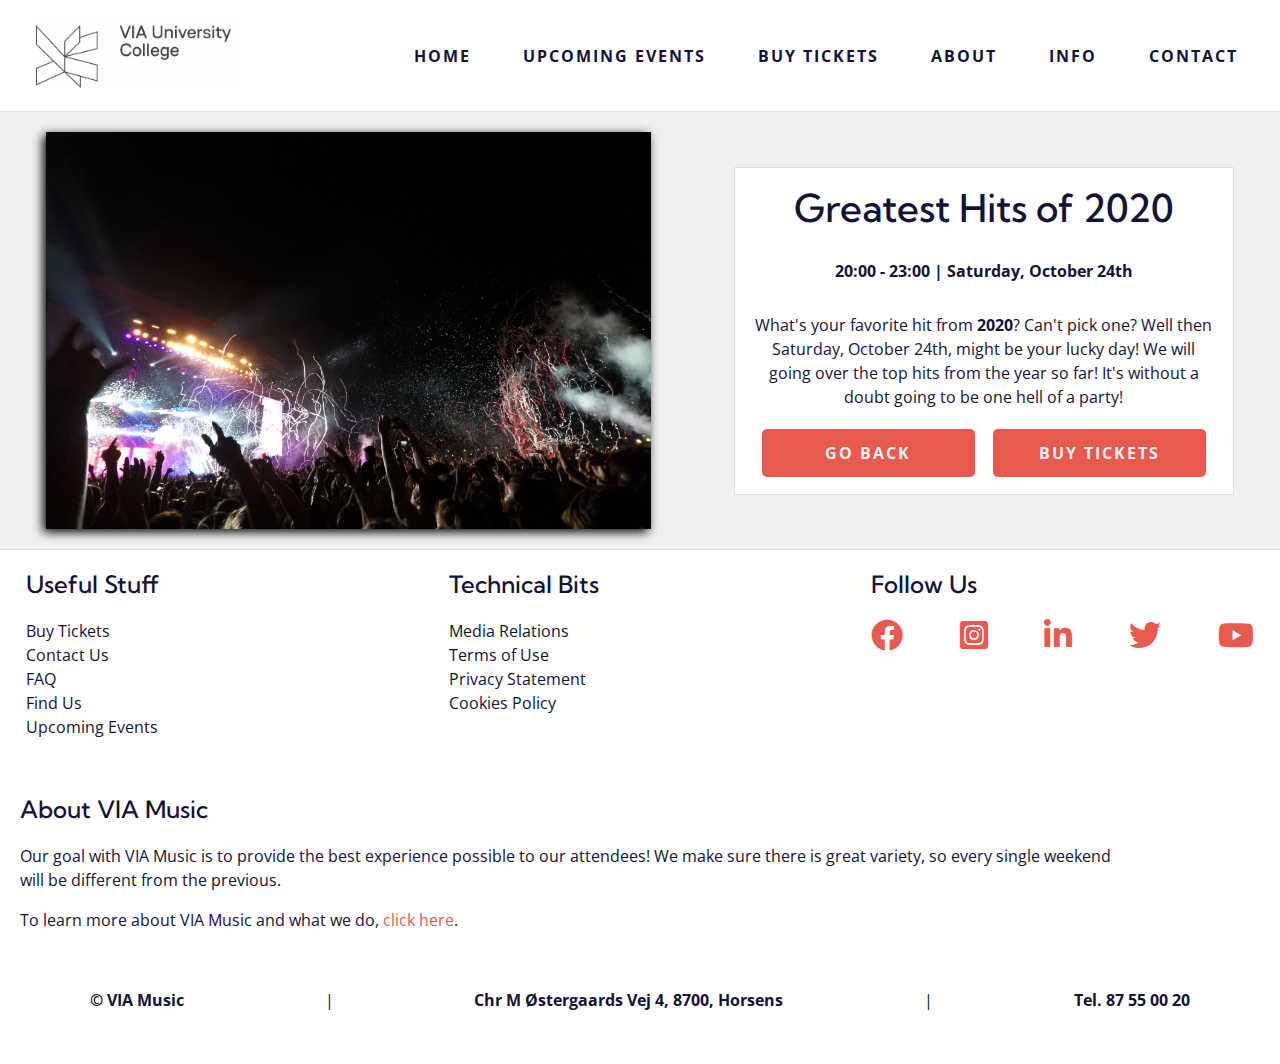
<file: pages/events/event-3.html>
<!DOCTYPE html>
<html lang="en">
<head>
    <meta charset="UTF-8">
    <meta name="viewport" content="width=device-width, initial-scale=1.0">
    <title>Featured Event - Greatest Hits of 2020</title>
    
    <!-- Latest compiled and minified CSS -->
    <link rel="stylesheet" href="https://maxcdn.bootstrapcdn.com/bootstrap/4.0.0/css/bootstrap.min.css">
    
    <!-- CSS STYLESHEETS: -->
    <link rel="stylesheet" type="text/css" href="../../css/shared.css">
    <link rel="stylesheet" type="text/css" href="../../css/event.css">

    <!-- FONTS: -->
    <link rel="stylesheet" href="https://fonts.googleapis.com/css2?family=Kumbh+Sans&family=Open+Sans&display=swap">
    <link rel="stylesheet" href="https://cdnjs.cloudflare.com/ajax/libs/font-awesome/5.14.0/css/all.min.css"/>

    
    <!-- jQuery library -->
    <script src="https://ajax.googleapis.com/ajax/libs/jquery/3.3.1/jquery.min.js"></script>
    <!-- Popper JS -->
    <script src="https://cdnjs.cloudflare.com/ajax/libs/popper.js/1.12.9/umd/popper.min.js"></script>
    <!-- Latest compiled JavaScript -->
    <script src="https://maxcdn.bootstrapcdn.com/bootstrap/4.0.0/js/bootstrap.min.js"></script>
</head>
<body>
    <!-- HEADER: -->
    <header>
        <nav class="navbar navbar-light navbar-expand-xl">
            <a class="navbar-brand" href="../../index.html"><img src="../../images/via-uc-logo.jpg" alt="VIA University Logo"/></a>

            <button class="navbar-toggler" type="button" data-toggle="collapse" data-target="#collapseNavbar">
                <span class="navbar-toggler-icon"></span>
            </button>

            <div class="collapse navbar-collapse" id="collapseNavbar">
                <ul class="navbar-nav ml-auto text-center">
                    <li class="navbar-item"><a class="nav-link" href="../../index.html">Home</a></li>
                    <li class="navbar-item"><a class="nav-link" href="../upcoming.html">Upcoming Events</a></li>
                    <li class="navbar-item"><a class="nav-link" href="../tickets.html">Buy Tickets</a></li>
                    <li class="navbar-item"><a class="nav-link" href="../about.html">About</a></li>
                    <li class="navbar-item"><a class="nav-link" href="../info.html">Info</a></li>
                    <li class="navbar-item"><a class="nav-link" href="../contact.html">Contact</a></li>
                </ul>
            </div>
        </nav>
    </header>

    <!-- MAIN: -->
    <main>
        <div class="row d-flex justify-content-around align-items-center">
            <div class="col-xl-6 col-lg-12 d-flex justify-content-center">
                <img class="img-fluid" src="../../images/opening.jpg" alt="Picture of a woman singing">
            </div>
            <div class="col-xl-5 col-lg-12">
                <div class="event-text text-center d-flex flex-column justify-content-between">
                    <h2>Greatest Hits of 2020</h2>
                    <p>20:00 - 23:00 | Saturday, October 24th</p>
                    <p>What's your favorite hit from <b>2020</b>? Can't pick one? Well then Saturday, October 24th, might be your lucky day! We will going over the top hits from the year so far! It's without a doubt going to be one hell of a party!</p>
                    <div class="event-buttons">
                        <a href="../../index.html" class="button">Go Back</a>
                        <a href="../tickets.html" class="button">Buy Tickets</a>
                    </div>
                </div>
            </div>
        </div>
    </main>

    <!-- FOOTER: -->
    <footer>
        <div id="left-footer">
            <div id="about-wrapper" class="footer-wrapper left-footer-wrapper">
                <h5>About VIA Music</h5>
                <p>Our goal with VIA Music is to provide the best experience possible to our attendees! We make sure there is great variety, so every single weekend will be different from the previous.</p>
                <p>To learn more about VIA Music and what we do, <a href="../about.html">click here</a>.</p>
            </div>
            <div id="copyright-wrapper" class="footer-wrapper left-footer-wrapper">
                <ul>
                    <li><p>&copy; VIA Music</p></li>
                    <li>|</li>
                    <li><p>Chr M Østergaards Vej 4, 8700, Horsens</p></li>
                    <li>|</li>
                    <li><p>Tel. 87 55 00 20</p></li>
                </ul>
            </div>
        </div>
        <div id="right-footer">
            <div id="useful-stuff-wrapper" class="footer-wrapper right-footer-wrapper">
                <h5>Useful Stuff</h5>
                <ul>
                    <li><a href="../tickets.html">Buy Tickets</a></li>
                    <li><a href="../contact.html">Contact Us</a></li>
                    <li><a href="#">FAQ</a></li>
                    <li><a href="#">Find Us</a></li>
                    <li><a href="../upcoming.html">Upcoming Events</a></li>
                </ul>
            </div>
            <div id="technical-bits-wrapper" class="footer-wrapper right-footer-wrapper">
                <h5>Technical Bits</h5>
                <ul>
                    <li><a href="#">Media Relations</a></li>
                    <li><a href="#">Terms of Use</a></li>
                    <li><a href="#">Privacy Statement</a></li>
                    <li><a href="#">Cookies Policy</a></li>
                </ul>
            </div>
            <div id="follow-us-wrapper" class="footer-wrapper right-footer-wrapper">
                <h5>Follow Us</h5>
                <ul>
                    <li><a href="http://www.facebook.com/viauniversitycollege" target="_blank" class="fab fa-facebook"></a></li>
                    <li><a href="http://www.instagram.com/viauniversitycollege" target="_blank" class="fab fa-instagram-square"></a></li>
                    <li><a href="http://www.linkedin.com/school/453415" target="_blank" class="fab fa-linkedin-in"></a></li>
                    <li><a href="http://www.twitter.com/VIAuniversity" target="_blank" class="fab fa-twitter"></a></li>
                    <li><a href="http://www.youtube.com/user/VIAuc" target="_blank" class="fab fa-youtube"></a></li>
                </ul>
            </div>
        </div>
    </footer>
</html>
</file>
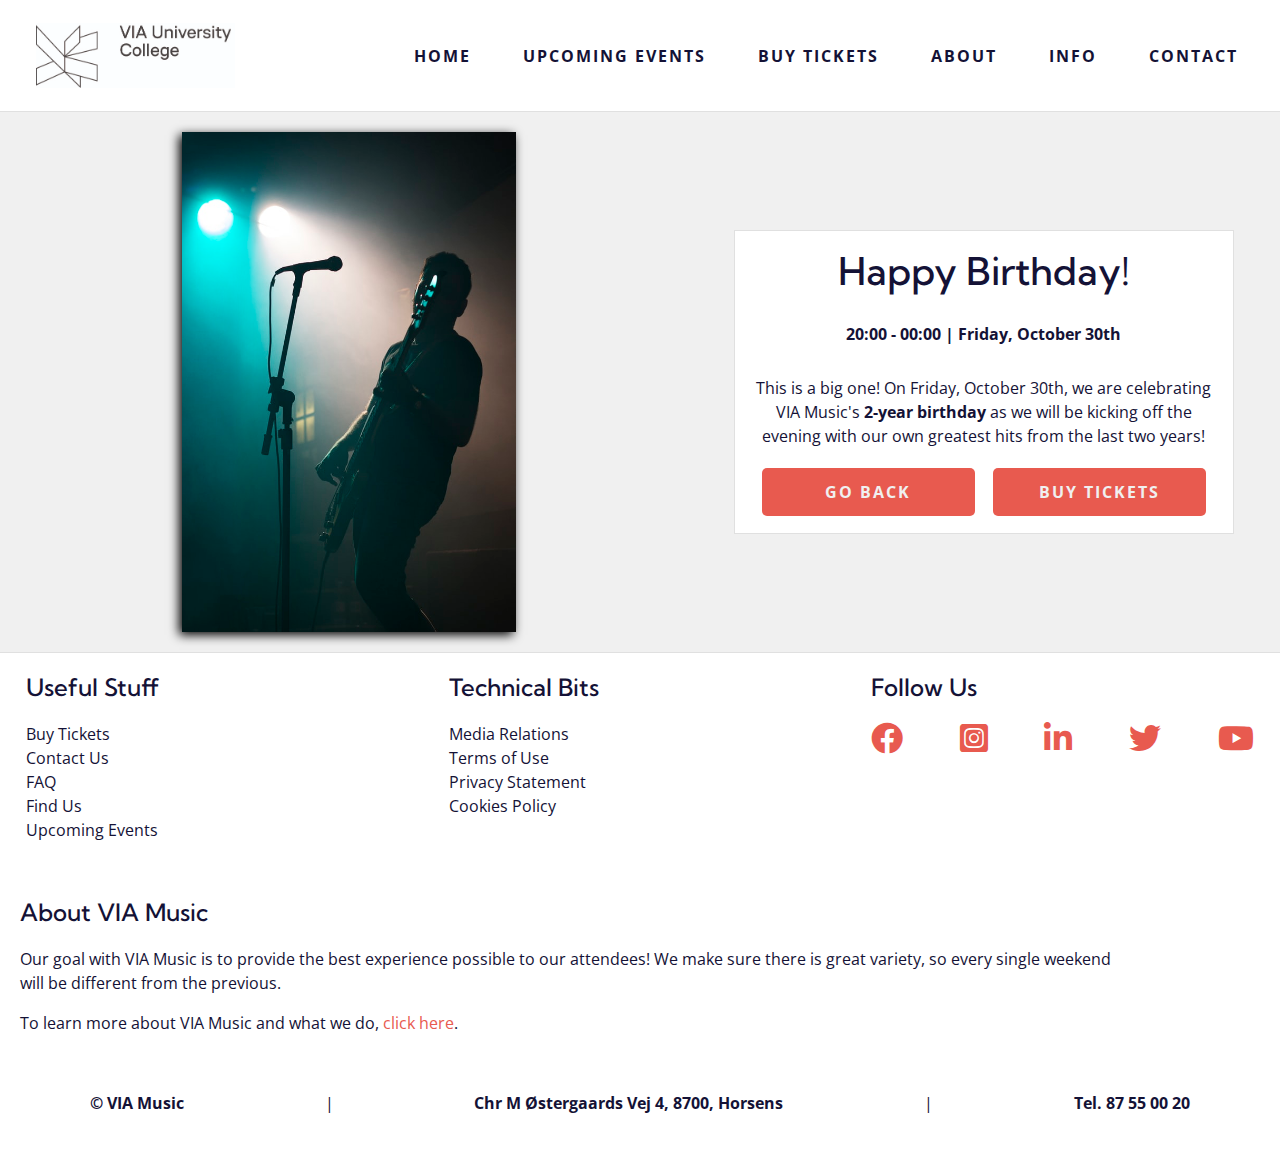
<file: pages/events/event-4.html>
<!DOCTYPE html>
<html lang="en">
<head>
    <meta charset="UTF-8">
    <meta name="viewport" content="width=device-width, initial-scale=1.0">
    <title>Happy Birthday!</title>
    
    <!-- Latest compiled and minified CSS -->
    <link rel="stylesheet" href="https://maxcdn.bootstrapcdn.com/bootstrap/4.0.0/css/bootstrap.min.css">
    
    <!-- CSS STYLESHEETS: -->
    <link rel="stylesheet" type="text/css" href="../../css/shared.css">
    <link rel="stylesheet" type="text/css" href="../../css/event.css">

    <!-- FONTS: -->
    <link rel="stylesheet" href="https://fonts.googleapis.com/css2?family=Kumbh+Sans&family=Open+Sans&display=swap">
    <link rel="stylesheet" href="https://cdnjs.cloudflare.com/ajax/libs/font-awesome/5.14.0/css/all.min.css"/>

    
    <!-- jQuery library -->
    <script src="https://ajax.googleapis.com/ajax/libs/jquery/3.3.1/jquery.min.js"></script>
    <!-- Popper JS -->
    <script src="https://cdnjs.cloudflare.com/ajax/libs/popper.js/1.12.9/umd/popper.min.js"></script>
    <!-- Latest compiled JavaScript -->
    <script src="https://maxcdn.bootstrapcdn.com/bootstrap/4.0.0/js/bootstrap.min.js"></script>
</head>
<body>
    <!-- HEADER: -->
    <header>
        <nav class="navbar navbar-light navbar-expand-xl">
            <a class="navbar-brand" href="../../index.html"><img src="../../images/via-uc-logo.jpg" alt="VIA University Logo"/></a>

            <button class="navbar-toggler" type="button" data-toggle="collapse" data-target="#collapseNavbar">
                <span class="navbar-toggler-icon"></span>
            </button>

            <div class="collapse navbar-collapse" id="collapseNavbar">
                <ul class="navbar-nav ml-auto text-center">
                    <li class="navbar-item"><a class="nav-link" href="../../index.html">Home</a></li>
                    <li class="navbar-item"><a class="nav-link" href="../upcoming.html">Upcoming Events</a></li>
                    <li class="navbar-item"><a class="nav-link" href="../tickets.html">Buy Tickets</a></li>
                    <li class="navbar-item"><a class="nav-link" href="../about.html">About</a></li>
                    <li class="navbar-item"><a class="nav-link" href="../info.html">Info</a></li>
                    <li class="navbar-item"><a class="nav-link" href="../contact.html">Contact</a></li>
                </ul>
            </div>
        </nav>
    </header>

    <!-- MAIN: -->
    <main>
        <div class="row d-flex justify-content-around align-items-center">
            <div class="col-lg-6 col-md-12 d-flex justify-content-center">
                <img class="img-fluid" src="../../images/guitar-man.jpg" alt="Picture of a woman singing">
            </div>
            <div class="col-lg-5 col-md-12">
                <div class="event-text text-center d-flex flex-column justify-content-between">
                    <h2>Happy Birthday!</h2>
                    <p>20:00 - 00:00 | Friday, October 30th</p>
                    <p>This is a big one! On Friday, October 30th, we are celebrating VIA Music's <b>2-year birthday</b> as we will be kicking off the evening with our own greatest hits from the last two years!</p>
                    <div class="event-buttons">
                        <a href="../../index.html" class="button">Go Back</a>
                        <a href="../tickets.html" class="button">Buy Tickets</a>
                    </div>
                </div>
            </div>
        </div>
    </main>

    <!-- FOOTER: -->
    <footer>
        <div id="left-footer">
            <div id="about-wrapper" class="footer-wrapper left-footer-wrapper">
                <h5>About VIA Music</h5>
                <p>Our goal with VIA Music is to provide the best experience possible to our attendees! We make sure there is great variety, so every single weekend will be different from the previous.</p>
                <p>To learn more about VIA Music and what we do, <a href="../about.html">click here</a>.</p>
            </div>
            <div id="copyright-wrapper" class="footer-wrapper left-footer-wrapper">
                <ul>
                    <li><p>&copy; VIA Music</p></li>
                    <li>|</li>
                    <li><p>Chr M Østergaards Vej 4, 8700, Horsens</p></li>
                    <li>|</li>
                    <li><p>Tel. 87 55 00 20</p></li>
                </ul>
            </div>
        </div>
        <div id="right-footer">
            <div id="useful-stuff-wrapper" class="footer-wrapper right-footer-wrapper">
                <h5>Useful Stuff</h5>
                <ul>
                    <li><a href="../tickets.html">Buy Tickets</a></li>
                    <li><a href="../contact.html">Contact Us</a></li>
                    <li><a href="#">FAQ</a></li>
                    <li><a href="#">Find Us</a></li>
                    <li><a href="../upcoming.html">Upcoming Events</a></li>
                </ul>
            </div>
            <div id="technical-bits-wrapper" class="footer-wrapper right-footer-wrapper">
                <h5>Technical Bits</h5>
                <ul>
                    <li><a href="#">Media Relations</a></li>
                    <li><a href="#">Terms of Use</a></li>
                    <li><a href="#">Privacy Statement</a></li>
                    <li><a href="#">Cookies Policy</a></li>
                </ul>
            </div>
            <div id="follow-us-wrapper" class="footer-wrapper right-footer-wrapper">
                <h5>Follow Us</h5>
                <ul>
                    <li><a href="http://www.facebook.com/viauniversitycollege" target="_blank" class="fab fa-facebook"></a></li>
                    <li><a href="http://www.instagram.com/viauniversitycollege" target="_blank" class="fab fa-instagram-square"></a></li>
                    <li><a href="http://www.linkedin.com/school/453415" target="_blank" class="fab fa-linkedin-in"></a></li>
                    <li><a href="http://www.twitter.com/VIAuniversity" target="_blank" class="fab fa-twitter"></a></li>
                    <li><a href="http://www.youtube.com/user/VIAuc" target="_blank" class="fab fa-youtube"></a></li>
                </ul>
            </div>
        </div>
    </footer>
</html>
</file>
<file: css/shared.css>
:root {
    --mainColor: #f0f0f0;
    --textColor: #141236;
    --buttonColor: #e85a4f;
    --borderColor: #e0e0e0;
}

* {
    margin: 0px;
    padding: 0px;
    box-sizing: border-box;
    scroll-behavior: smooth;
}

html, body {
    background-color: #f0f0f0;
    width: 100%;
    height: 100%;
}

h1, h2, h3, h4, h5, h6 {
    font-family: 'Kumbh Sans', sans-serif;
    color: #141236;
}

p, a, li, span, label, input, textarea {
    font-family: 'Open Sans', Arial, sans-serif;
    color: #141236;
    font-size: 1em;
}

ul {
    list-style: none;
}

a {
    text-decoration: none;
}

a:hover {
    color: inherit;
    text-decoration: none;
}

h1 { font-size: 3.0em; }
h2 { font-size: 2.4em; }
h3 { font-size: 2.1em; }
h4 { font-size: 1.8em; }
h5 { font-size: 1.5em; }
h6 { font-size: 1.3em; }

/* HEADER NAVIGATION BAR: */
nav {
    width: 100%;
    display: flex;
    justify-content: space-between;
    align-items: center;
    background-color: #ffffff;
    border-bottom: 1px solid #e0e0e0;
}

nav img {
    height: 85px;
    padding: 10px 20px;
    cursor: pointer;
}

nav ul a {
    color: #141236 !important;
    text-transform: uppercase;
    font-weight: bold;
    margin: 0 18px;
    letter-spacing: 2px;
    transition: 0.3s ease;
}

nav ul a:hover {
    color: #e85a4f !important;
}

nav button:focus {
    outline: none;
}

/* OTHER: */
.button {
    background-color: #e85a4f;
    color: #f0f0f0 !important;
    text-decoration: none !important;
    padding: 12px 20px;
    border: none;
    border-radius: 5px;
    text-transform: uppercase;
    font-weight: bold;
    letter-spacing: 2px;
    transition: .3s ease;
    cursor: pointer;
}

.button:hover {
    background-color: #141236;
}

/* FOOTER, GENERAL: */
footer {
    width: 100%;
    background-color: #ffffff;
    border-top: 1px solid #e0e0e0;
    display: flex;
}

#left-footer, #right-footer {
    width: 50%;
    height: 100%;
}

#left-footer, #right-footer {
    display: flex;
}

#left-footer {
    flex-direction: column;
}

.footer-wrapper {
    padding: 20px;
}

.footer-wrapper h5 {
    margin-bottom: 20px;
}

.right-footer-wrapper {
    width: 33%;
}

#about-wrapper {
    width: 90%;
}

/* FOOTER, LEFT COLUMN: */
#copyright-wrapper ul {
    display: flex;
    justify-content: space-around;
}

#copyright-wrapper p {
    font-weight: bold;
}

#about-wrapper a {
    color: #e85a4f;
    text-decoration: none !important;
}

/* FOOTER, RIGHT COLUMN: */
#follow-us-wrapper ul {
    display: flex;
    justify-content: space-between;
}
    
#follow-us-wrapper a {
    font-size: 2em;
    color: #e85a4f;
    text-decoration: none !important;
    transition: .3s linear;
}

#follow-us-wrapper a:hover {
    color: #141236;
}

@media screen and (max-width: 1300px) {
    footer {
        flex-direction: column-reverse;
    }

    #left-footer, 
    #right-footer {
        width: 100%;
        justify-content: center;
    }
}

@media screen and (max-width: 680px) {
    #copyright-wrapper ul {
        flex-direction: column;
    }

    #copyright-wrapper li:nth-child(even) {
        display: none;
    }

    #follow-us-wrapper ul {
        flex-direction: column;
    }


    #follow-us-wrapper li {
        margin-bottom: 10px;
    }
}
</file>
<file: css/index.css>
main {
    padding: 20px;
}

/* LEFT COLUMN: */
.left-main {
    padding: 20px;
}

.d-block {
    height: 400px;
    width: 100%;
}

#myCarousel {
    background-color: rgba(0, 0, 0, 0.75);
    box-shadow: -3px 3px 10px 0px rgba(0,0,0,1);
    -webkit-box-shadow: -3px 3px 10px 0px rgba(0,0,0,1);
    -moz-box-shadow: -3px 3px 10px 0px rgba(0,0,0,1);
}

.carousel-item img {
    object-fit: cover;
}

.carousel-caption h3,
.carousel-caption p {
    color: #f0f0f0;
    background-color: rgba(0, 0, 0, 0.50);
}

#greeting-wrapper {
    width: 100%;
}

#greeting-text h1 {
    margin: 20px 0px;
}

#news-wrapper {
    margin-top: 40px;
}

.important-notice {
    background-color: #ffff00;
    padding: 10px;
    font-weight: bold;
    border-radius: 10px;
}

/* RIGHT COLUMN: */
.highlighted-event {
    height: 700px;
    margin: 30px 5px;
}

.highlighted-event a:first-of-type {
    width: 100%;
    height: 50%;
}

.highlighted-event img {
    width: 100%;
    height: 100%;
    object-fit: cover;
    transition: .3s ease;
    box-shadow: -3px 3px 10px 0px rgba(0,0,0,1);
    -webkit-box-shadow: -3px 3px 10px 0px rgba(0,0,0,1);
    -moz-box-shadow: -3px 3px 10px 0px rgba(0,0,0,1);
}

.highlighted-event img:hover {
    opacity: 70%;
}

.highlighted-event h4 {
    margin-top: 10px;
}

.highlighted-event > p {
    font-weight: bold;
}

.highlighted-event a:last-of-type {
    width: 75%;
}

.event-description {
    width: 100%;
}

@media screen and (min-width: 1200px) {
    main {
        padding: 50px;
    }

    .event-description {
        height: 150px;
    }

    .highlighted-event {
        height: 650px;
    }
}
</file>
<file: css/about.css>
body {
    background-color: #f0f0f0;
}

#mainContent{
    width: 100%;
    justify-self: flex-end;

}
 .title{
     font-family: 'Kumbh Sans', sans-serif;
     font-size: 20px;
     margin: 60px;
     display: flex;
 }

 #about_header{
     width: 100%;
     height:30%;
 }

 #about_header h1{
    font-family: 'Trebuchet MS', 'Lucida Sans Unicode', 'Lucida Grande', 'Lucida Sans', Arial, sans-serif;
    text-align: center;
     vertical-align: bottom;
     padding: 60px;
     font-size: 60px;

 }
.aboutImg{
    width: 400px;
    height: 300px;
    object-fit: cover;
    transition: .3s ease;
    box-shadow: -3px 3px 10px 0px rgba(0,0,0,1);
    -webkit-box-shadow: -3px 3px 10px 0px rgba(0,0,0,1);
    -moz-box-shadow: -3px 3px 10px 0px rgba(0,0,0,1);

}

.carousel-item{
    padding: 5% 0%;
    min-height: 550px;
}
a{
    color: #e85a4f;
}

.text{
    margin-left: 0 !important;
}

.carousel-control-next-icon{
    background-color: #1b1e21;
}

.carousel-control-prev-icon{
    background-color: #1b1e21;
}

.col-lg-7{
    padding: 50px;
}

@media screen and (max-width: 1000px) {
    .carousel-item {
        min-height: 850px;
    }
}
</file>
<file: css/contact.css>
main {
    display: flex;
    justify-content: center;
    align-items: center;
    width: 100%;
    min-height: 750px;
    padding: 50px;
    background-image: linear-gradient(rgba(0, 0, 0, .75), rgba(0, 0, 0, .75)), url("../images/music-instruments.jpg");
    background-size: cover;
    background-position-x: center;
    background-position-y: center;
}

form {
    background-color: #f7f7f7;
    box-shadow: 1px 1px 10px 0px rgba(0,0,0,1);
    -webkit-box-shadow: 1px 1px 10px 0px rgba(0,0,0,1);
    -moz-box-shadow: 1px 1px 10px 0px rgba(0,0,0,1);
    border-radius: 10px;
    padding: 25px;
    min-width: 40%;
    height: 90%;
    display: flex;
    flex-direction: column;
    align-items: center;
}

.form-section {
    min-width: 100%;
    display: flex;
    flex-direction: column;
}

label {
    margin-bottom: 5px;
    margin-top: 25px;
}

.input {
    border: 1px solid rgba(20, 18, 54, 0.33);
    border-radius: 5px;
    padding: 10px;
    background-color: #ffffff;
}

textarea {
    max-height: 400px;
    min-height: 150px;
    height: 250px;
    resize: vertical;
    cursor: auto;
}

.input:focus {
    border: 1px solid rgba(20, 18, 54, 1);
    outline: none;
}

.button {
    margin-top: 10px;
    min-width: 100%;
}
</file>
<file: css/event.css>
main {
    padding: 20px;
}

main img {
    max-height: 500px;
    box-shadow: -3px 3px 10px 0px rgba(0,0,0,1);
    -webkit-box-shadow: -3px 3px 10px 0px rgba(0,0,0,1);
    -moz-box-shadow: -3px 3px 10px 0px rgba(0,0,0,1);
    object-fit: cover;
}

.event-text p:first-of-type {
    margin-top: 20px;
    margin-bottom: 20px;
    font-weight: bold;
}

.event-text p {
    margin-top: 10px;
}

.event-text {
    background-color: #ffffff;
    width: 100%;
    margin: 30px 0;
    padding: 17px;
    border: 1px solid var(--borderColor);
}

.event-text p:last-of-type {
    margin-bottom: 20px;
}

.event-buttons {
    display: flex;
    justify-content: center;
    align-items: center;
    justify-content: space-around;
}

.event-buttons a {
    width: 46%;
}

@media screen and (max-width: 500px) {
    .event-buttons {
        flex-direction: column;
    }

    .event-buttons a {
        width: 90%;
        margin: 5px 0;
    }
}
</file>
